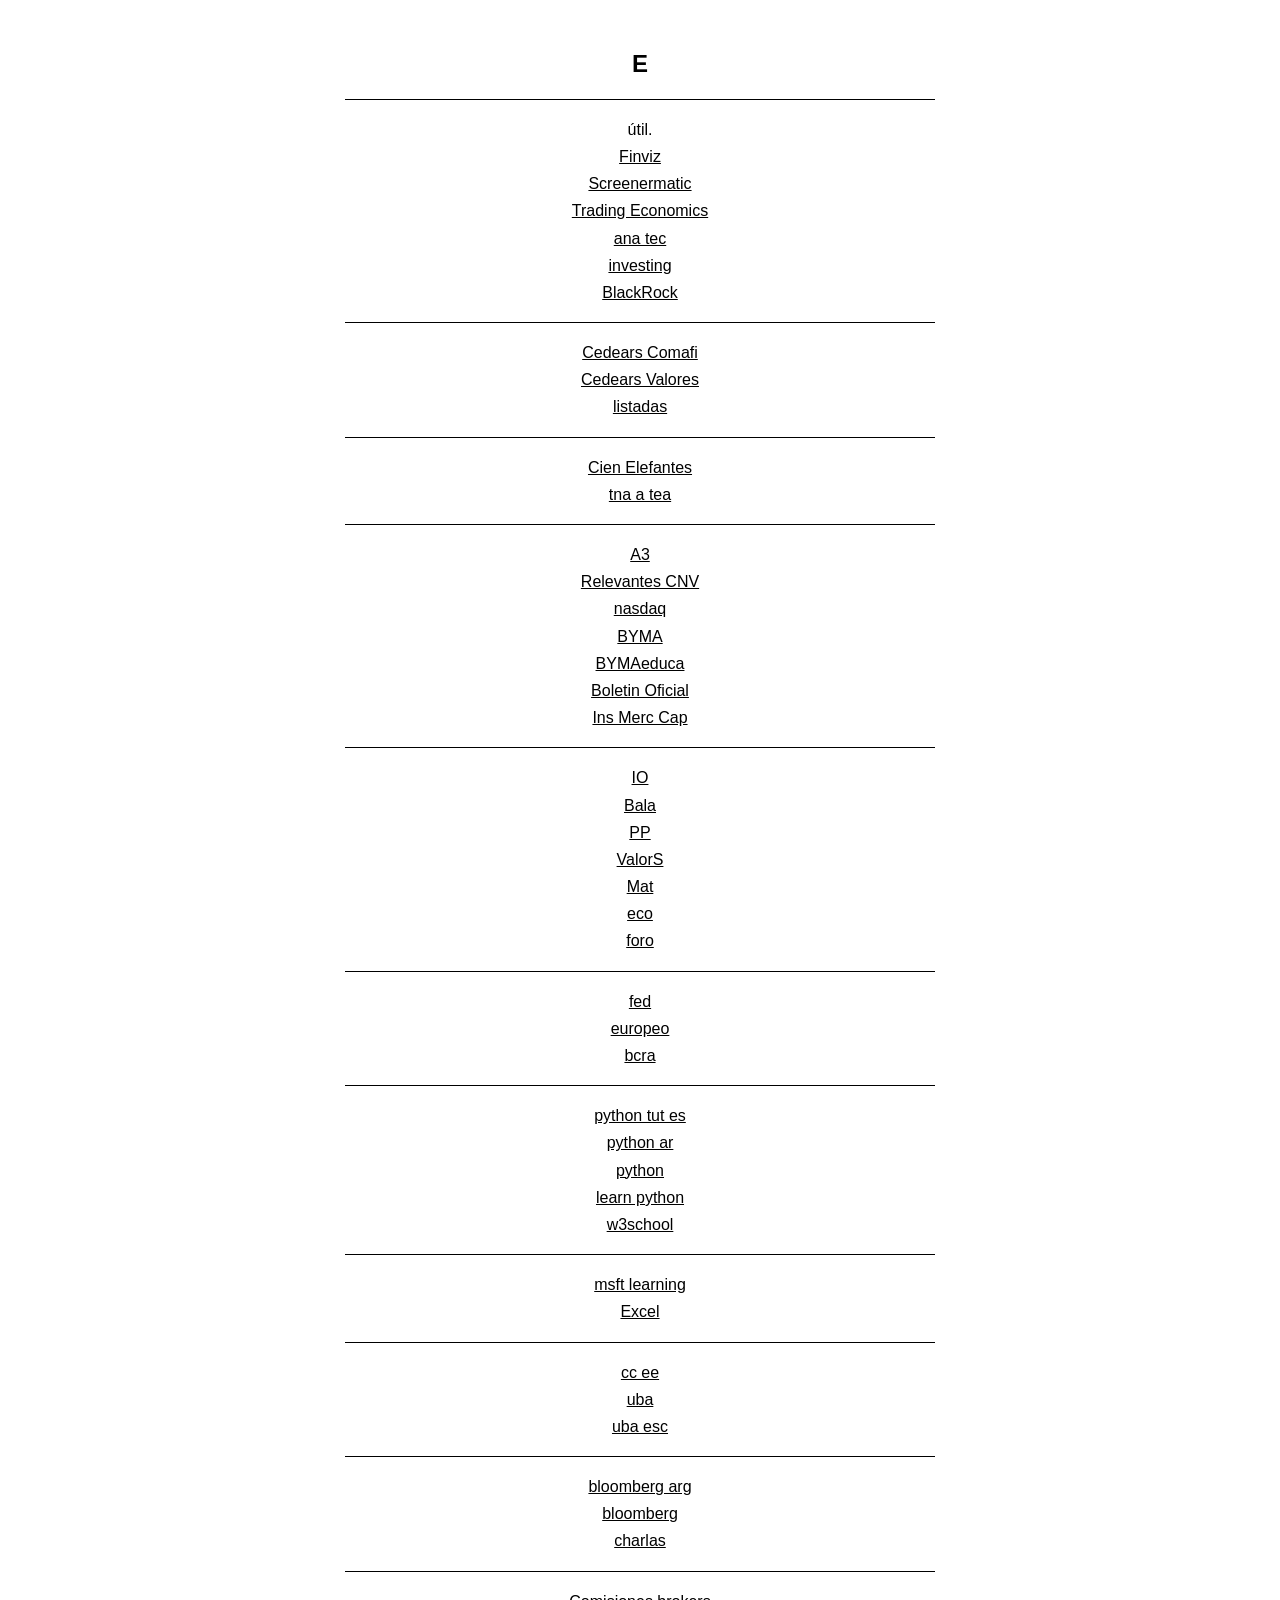
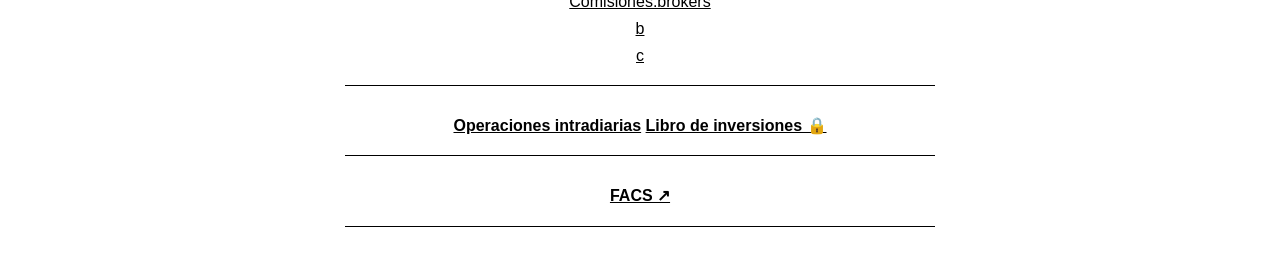
<file: index.html>
<!DOCTYPE html>
<html lang="es">

<head>
    <meta charset="UTF-8">
    <meta name="viewport" content="width=device-width, initial-scale=1.0">
    <title>E - Dashboard</title>
    <style>
        /* Estética minimalista: solo blanco y negro */
        body {
            font-family: Arial, sans-serif;
            background-color: #ffffff;
            color: #000000;
            text-align: center;
            margin: 50px;
            line-height: 1.2;
        }

        h1 {
            color: #000000;
            /* Eliminado el azul por negro puro */
            font-size: 1.5em;
        }

        hr {
            border: 0;
            border-top: 1px solid #000000;
            margin: 20px auto;
            width: 50%;
        }

        p {
            margin: 8px 0;
        }

        /* Enlaces discretos y seguros */
        a {
            color: #000000;
            text-decoration: underline;
        }

        /* Estilo para el botón final, manteniendo sobriedad */
        .boton {
            font-weight: bold;
            display: inline-block;
            margin-top: 10px;
        }
    </style>
</head>

<body>

    <h1>E</h1>
    <hr>
    <p>útil.</p>

    <p><a href="https://finviz.com/" target="_blank" rel="noopener noreferrer">Finviz</a></p>
    <p><a href="https://www.screenermatic.com" target="_blank" rel="noopener noreferrer">Screenermatic</a></p>
    <p><a href="https://es.tradingeconomics.com" target="_blank" rel="noopener noreferrer">Trading Economics</a></p>
    <p><a href="https://analisistecnico.com.ar/" target="_blank" rel="noopener noreferrer">ana tec</a></p>
    <p><a href="https://es.investing.com/?ref=www" target="_blank" rel="noopener noreferrer">investing</a></p>
    <p><a href="https://www.ishares.com/us" target="_blank" rel="noopener noreferrer">BlackRock</a></p>

    <hr>

    <p><a href="https://www.comafi.com.ar/custodiaglobal/Programas-CEDEARs-2483.note.aspx" target="_blank"
            rel="noopener noreferrer">Cedears Comafi</a></p>
    <p><a href="https://cajadevalores.com.ar/Servicios/Cedears" target="_blank" rel="noopener noreferrer">Cedears
            Valores</a></p>
    <p><a href="https://www.byma.com.ar/emisoras/empresas-listadas-2/" target="_blank"
            rel="noopener noreferrer">listadas</a></p>

    <hr>

<p><a href="https://www.sinelefantesblancos.com.ar/" target="_blank" rel="noopener noreferrer">Cien Elefantes</a>
</p>
<p><a href="https://ikiwi.net.ar/calculadoras/tna-a-tea/" target="_blank" rel="noopener noreferrer">tna a tea</a>
</p>

<hr>

<p><a href="https://a3mercados.com.ar/" target="_blank" rel="noopener noreferrer">A3</a></p>
<p><a href="https://www.cnv.gov.ar/SitioWeb/HechosRelevantes" target="_blank" rel="noopener noreferrer">Relevantes
        CNV</a></p>
<p><a href="https://www.nasdaq.com/" target="_blank" rel="noopener noreferrer">nasdaq</a></p>
<p><a href="https://www.byma.com.ar/" target="_blank" rel="noopener noreferrer">BYMA</a></p>
<p><a href="https://www.bymaeduca.com.ar/" target="_blank" rel="noopener noreferrer">BYMAeduca</a></p>
<p><a href="https://www.boletinoficial.gob.ar/" target="_blank" rel="noopener noreferrer">Boletin Oficial</a></p>
<p><a href="https://www.iamc.com.ar/iamc/" target="_blank" rel="noopener noreferrer">Ins Merc Cap</a></p>

<hr>

<p><a href="https://micuenta.invertironline.com/ingresar?url=https://iol.invertironline.com/MiCuenta/MiPortafolio"
        target="_blank" rel="noopener noreferrer">IO</a></p>
<p><a href="https://clientes.balanz.com/auth/login" target="_blank" rel="noopener noreferrer">Bala</a></p>
<p><a href="https://cuenta.portfoliopersonal.com/login" target="_blank" rel="noopener noreferrer">PP</a></p>
<p><a href="https://valores.santander.com.ar/" target="_blank" rel="noopener noreferrer">ValorS</a></p>
<p><a href="https://matriz.eco.xoms.com.ar/dashboards/gra" target="_blank" rel="noopener noreferrer">Mat</a></p>
<p><a href="https://www.ecovalores.com.ar/" target="_blank" rel="noopener noreferrer">eco</a></p>
<p><a href="https://foro.rava.com/foro3/viewforum.php?f=1&sid=" target="_blank" rel="noopener noreferrer">foro</a>
</p>

<hr>

<p><a href="https://www.federalreserve.gov/default.htm" target="_blank" rel="noopener noreferrer">fed</a></p>
<p><a href="https://www.ecb.europa.eu/home/html/index.es.html" target="_blank" rel="noopener noreferrer">europeo</a>
</p>
<p><a href="https://bcra.gob.ar/" target="_blank" rel="noopener noreferrer">bcra</a></p>

<hr>

<p><a href="https://docs.python.org/es/3/tutorial/index.html" target="_blank" rel="noopener noreferrer">python tut
        es</a></p>
<p><a href="https://www.python.org.ar//" target="_blank" rel="noopener noreferrer">python ar</a></p>
<p><a href="https://www.python.org/" target="_blank" rel="noopener noreferrer">python</a></p>
<p><a href="https://www.learnpython.org/es/" target="_blank" rel="noopener noreferrer">learn python</a></p>
<p><a href="https://www.w3schools.com/python/python_intro.asp" target="_blank" rel="noopener noreferrer">w3school</a>
</p>

<hr>

<p><a href="https://learn.microsoft.com/es-es/" target="_blank" rel="noopener noreferrer">msft learning</a></p>
<p><a href="https://support.microsoft.com/es-es/office/funciones-de-excel-por-orden-alfab%C3%A9tico-b3944572-255d-4efb-bb96-c6d90033e188"
        target="_blank" rel="noopener noreferrer">Excel</a></p>

<hr>

<p><a href="https://www.economicas.uba.ar/" target="_blank" rel="noopener noreferrer">cc ee</a></p>
<p><a href="https://www.uba.ar/" target="_blank" rel="noopener noreferrer">uba</a></p>
<p><a href="https://www.uba.ar/academicos/escuelas/escuela-de-negocios/" target="_blank" rel="noopener noreferrer">uba
        esc</a></p>

<hr>

<p><a href="https://www.bloomberglinea.com/latinoamerica/argentina/" target="_blank" rel="noopener noreferrer">bloomberg
        arg</a></p>
<p><a href="https://www.bloomberg.com/markets" target="_blank" rel="noopener noreferrer">bloomberg</a></p>
<p><a href="https://www.galicia.ar/personas/charlas-online" target="_blank" rel="noopener noreferrer">charlas</a>
</p>

<hr>

<p><a href="https://rfinanciera.github.io/Comisiones.brokers/" target="_blank"
        rel="noopener noreferrer">Comisiones.brokers</a></p>
<p><a href="" target="_blank" rel="noopener noreferrer">b</a></p>
<p><a href="h" target="_blank" rel="noopener noreferrer">c</a>
</p>



<hr>

<a href="intradiarias.html" class="boton">Operaciones intradiarias</a>

<a href="inversiones/" class="boton">Libro de inversiones 🔒</a>

<hr>

<a href="facs.html" class="boton" target="_blank" rel="noopener noreferrer">FACS ↗</a>

<hr>
</body>

</html>
</file>
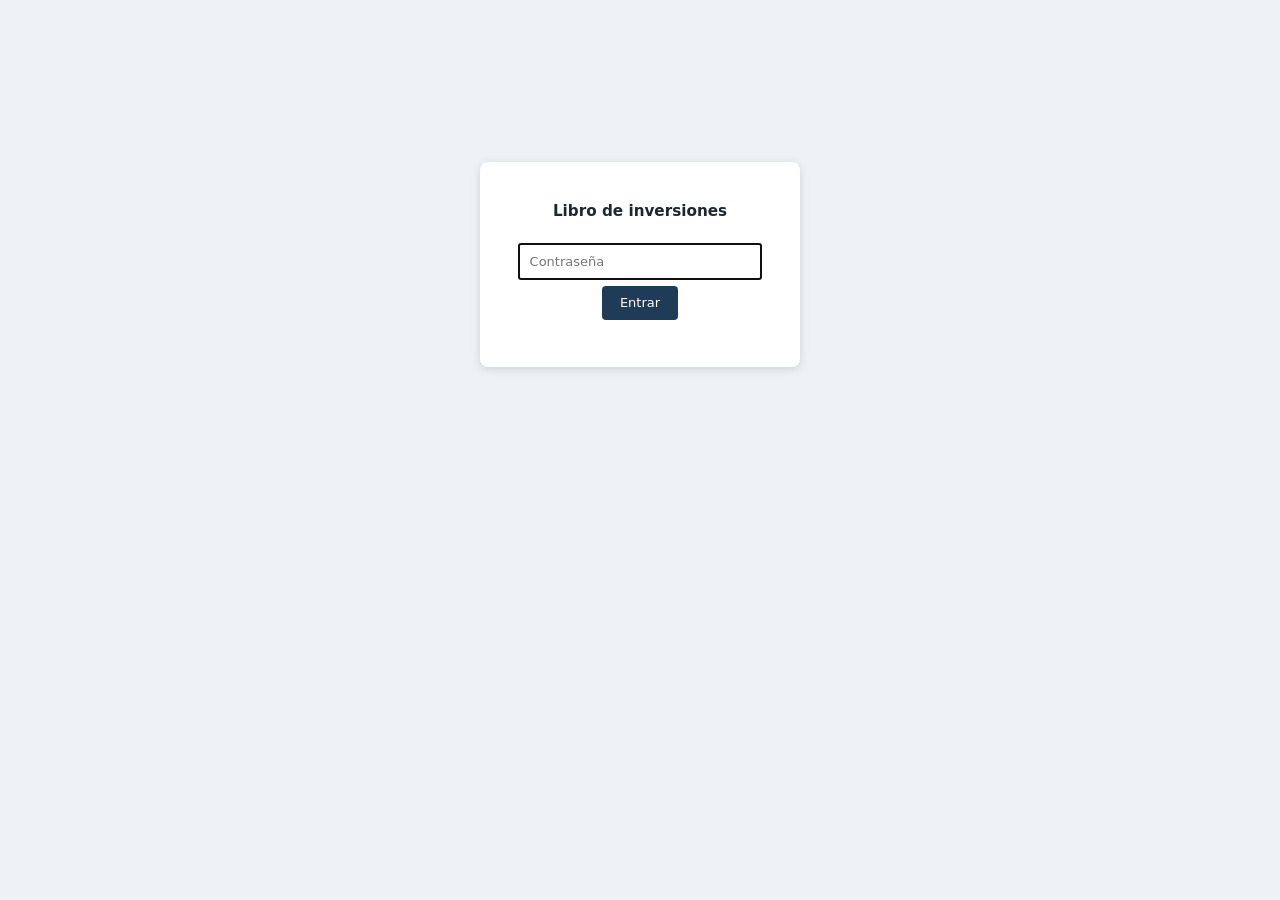
<file: inversiones/index.html>
<!DOCTYPE html><html lang="es"><head><meta charset="utf-8"><meta name="viewport" content="width=device-width,initial-scale=1"><meta name="robots" content="noindex,nofollow"><title>Libro de inversiones</title>
<style>
*{box-sizing:border-box}body{font:13px/1.35 "Segoe UI",system-ui,Arial,sans-serif;margin:0;background:#eef1f5;color:#1d2733}
#login{max-width:320px;margin:18vh auto;text-align:center;background:#fff;padding:24px;border-radius:8px;box-shadow:0 2px 10px #0002}
input,button{font:inherit}#login input{padding:8px 10px;width:90%;margin:6px 0}button{cursor:pointer}
#login button{padding:8px 18px;background:#1f3b57;color:#fff;border:0;border-radius:4px}#err{color:#b00020;min-height:1.3em;margin-top:6px}
header{display:flex;flex-wrap:wrap;align-items:center;gap:10px;background:#1f3b57;color:#fff;padding:10px 16px}
header h1{font-size:17px;margin:0;flex:1}header span{opacity:.8}header button{background:#ffffff22;color:#fff;border:1px solid #ffffff55;border-radius:4px;padding:4px 10px}
.tabs{display:flex;flex-wrap:wrap;gap:2px;padding:8px 12px 0;background:#dfe5ec}
.tabs button{border:0;background:#c9d2dd;padding:8px 14px;border-radius:6px 6px 0 0;color:#33414f}
.tabs button.on{background:#fff;color:#1f3b57;font-weight:600}
main{background:#fff;padding:12px 16px 24px;min-height:70vh}
h2{font-size:14px;margin:16px 0 6px;color:#1f3b57}
details{margin:6px 0;color:#4a5a6a}details summary{cursor:pointer;font-weight:600}details p{margin:6px 0;max-width:110ch}
.w{overflow:auto;max-height:68vh;border:1px solid #cfd6de;border-radius:4px;margin-bottom:6px}.w.s{max-height:none;display:inline-block;max-width:100%}
table{border-collapse:collapse;width:100%}th{position:sticky;top:0;background:#1f3b57;color:#fff;font-weight:600;padding:6px 8px;text-align:center;border-right:1px solid #ffffff33;white-space:normal;min-width:70px;max-width:190px;z-index:2}
td{padding:4px 8px;border-bottom:1px solid #e6eaef;white-space:nowrap}td.n{text-align:right;font-variant-numeric:tabular-nums}td.neg{color:#c0262d}
tbody tr:nth-child(even) td{background:#f5f8fb}tbody tr:hover td{background:#e8f0fa}tr.tot td{font-weight:700;background:#e3ebf4!important}
td.b-s{border-left:4px solid #c8102e}td.b-e{border-left:4px solid #2a7a4b}
td.in{background:#fff7cc!important;padding:2px 4px}td.in input{width:84px;text-align:right;border:1px solid #d9c35a;background:#fffdf0;padding:3px 5px;border-radius:3px}
td.calc{background:#eaf6ee!important;font-weight:600}
.hint{font-size:12px;color:#5c6b7a;margin:2px 0 8px}
</style></head><body>
<div id="login"><h3>Libro de inversiones</h3><input id="pw" type="password" placeholder="Contraseña" autofocus><br><button id="go">Entrar</button><div id="err"></div></div>
<div id="app" hidden></div>
<script>
var DATOS={"salt":"rHZr0SLqqJnWyLn5l91zZQ==","iter":200000,"iv":"Mvzlk/WGYGE=","ct":"afyW/PUBKrPtYYXpw+khyIDqiOgK3kleQ0PLKI0Sx8dxgWRG1cuv1gVX/OHukOehT80dgCIjVt4Yhbn5VXJcDEpdlPkGI4qIZdMadrJtMp7aBlQEZ8aL46guzLNPlrcNHAF4pZUTdKKzIp6HtPEZ7m2GKy3FWjvzNhYA+coDQVmMlDKFknOux+VZ+4QNMbcbvJFZBbqtykx3LbFU+ku0EFAi+ol9WlfzFmMgNWJWaYRE+neapugNHo6cvA1BOah/E2kKNXk1YmsbyCXx9mjivyc5168kDPh9KhKPhSWi1SYYB/JylyhSOtWS6b+qScZk60IDumj3Jzzca0cgVSTMHuo18Hk0lkv99uSy5sl7HwmAp51RJhhaSrOw9l83BDTV/mYfOZfCxFXMrqSF59NEuEtb7aO971uQLj/UilhofL6sC3bPs5vdP82JCNZe48iUl1bTu+sXGCs2Rsly9JVTwBYiJIx1qpMx6xwzzN8NBfPXDBpuuKTPN9t5bQe4ehpvJo53zaCepfAzDqrUhPeHO6x+y98/9m4GdfqrX6ZVJDUph+rCGic8Ur6zck78MQQoQOwaOLsgx9L1CVjtcyD/h1uw1OqCJRGES/8CdMALmrU0UU9d1L99/xmazFAI3FkjeBjbl/[base64]/kcRdwhuHsy7gVtJJdGiUFYiDTiUIAQ3IQ3boTppQ/qH64phY38RXxc8ZY8o7Guu0/sQ4BkBQfVMeWAkIhNh+vsmTkxtuUEfiWmHBEPg5ZpQ4lCmSox/piVsiIQrdVE4WeKBF4MOdZeP0RKerGVEc/tpnhahtTFPQTlmSUfy4qCACQQrrUtEsaFktfBmcv+tYn9EXzYVPQhgYXheEJmgtWkqJfHHUXXxkd0r8Q6I6wzkTYTGvrUAR9wNmKHHDMEXDh11vEP2UAAhHoZ5D0vqGxxMHiGbgVLIGbwUcqf5LgFVKxJQ+A61cbtUb1OtV3jAX7iWmJhHROHScOJmerbM/qaUGfGHAK+K7HzqraTw3bwdRpCiNdbqTTolqHkCWvU5LxgP99sGj67KpMCk3r9G9i8rhVHvK+ApEUTzI4wbgOJWN01dINFaZ2s8IsSsg055zwX/N6AftxwPcASWfL8y79vklFAQJ9tLj4YING+18cRuBLGOVP1FtvnprQFNoO1bgoKD0VPIu1yWVh2ey7XC1tg++/revjoOtuz6D8t+hwfrp/RtLzGiP4UPnp8RtGCcGQF1fS52TzfcwnuKTvR0+8Adek3gfAEwd43wrCAF7ghkUzcL8II3BokY5UVJ9nfnrtAxDPCXGh+JNUqgoXl87SAy+kUZ2kmVyCcohnsUFeXN4F14cK63aNjNibM01VgzbIUS+YRayyACcrnq4xJZuzBbVtUktOV1n2/gNgLvETL94ypPBvT23gJCMDjlUFt/[base64]/GSNms2TImj83CnYmJxccsKQOc06uQ8E8rUbF79zmn3mIZnY34rztzXrKn3KHf/yiJxGPmoRYj1//x2m4RcxkW5kn/CgxR18/+yYJ/X9MH6aPP+zk6+ipb0rJeY3jgYi54kzuy3AMAJSxHz7v0y/z5zDWDmm4YBzmoR759UojDn8OXmlVkHcaQttA/6i8zmmoFoIUiFvOO+lTKjyUHIVyqtPLPbggHD2brv3rIVrgT1P+b/vDw+2ri2zYAvV18LdXx2vyMzcEENR+ZEticJtbzrAzfBw+Ah+SDNuJDuS+AeT+Fjs/nJCavIDP7Lb9HR7t2rUilwDcw64JpOu9kmbszLuwQyosVXhkqTY7pJpgv7kNh2a9Dc41+6jad653taHCKZZCcpWkMMLX2TFc5/tlDmT9F2YZFbWF2X/nEqM8Mq4LXCVmInmtQXYfziUMD64NiGiwkU1whYrAx7Qt/fsittzW9Cm6OBF3FWyZDXe9WW1cw8efqPPzvOjEZNdpIC5iAQTc5p6iQmUu30jvGGV91Iq0lN+fOtERIc2U5l1kjoi1RklID2F3HEp8jxiyb/5p/[base64]/wTeK754JLROQW4t1cq2N1TgwCzK0NeWxKfW7s41h84S4FGPRmG2Jbgnc0GMJ9jkaaaUoJqfzBCdLhuLFhtticz5BgXfQgcpxjWE31kdop6pqkDi/1Bx2iJhvcW7olkxf7+0ege0bSGAsoik6AMr9sfeedVyPvHL/f22CUwBRiIVvMYC5plWWekSz4KtyUXyv9gLWIFtrkyX9qoZwOG1rpN3w+AWePYV/sR+J7M80YqKmCEBGo2x6+0ItV1CSv6YVwsYhYUZlfzOZ3DWlyld0docI91ZjFP05JQbA9KeKxZKu1iuxwbF6kW9tb0Z2qckACkJZvEfSYJhdjekRunvbTRtZowe/cYsXcK9av2A/matklZNrmbxs7dvEY1+q4oUyKqIJB0RijU9VBcg92yfGEdT20burwl81m3L0suJrbXHOtMgByv0WJCYdT+xGpJJk9NmuW1vXIp5woZro5kCZdrrYGY9xo0Seql3uvXEn1xeJFzr0oIvZdUCNtz8hKi/tK63IkrNufIR7Sw7tKRlsTjEimEJGwOMB97tgb61iehvO0JUSxXQfJsGRm2f1lzPaDiOATHcNRKraj4sWZq6TlT9h2EDhdQOdOS6mz3q3o6kUT0Bn3xJTTCXPA2glMGfQ/n65DijbEYLgpfFt2QM6kXjPp4KOgp+dJe+QkVd7KZZibeqjl9dQTzA94ty+Ra8Gd2k6WPwTJkIKfMYcuywigok/O3BEQ1tnfkkwEmiO+LeQlFG7a8vGctWahrigZcAxg2eG5y/7VtU+5rYKp2BZScHJiBeTy6adtUflADOU0RWA0InMdfzFfV0irLIo6gNZEszJQoHTaWefrQyFNAceOCB/cZvH0ZrZ84A1nYIoAKI7U/bcxyoES6ejkJgB2YrM0sqyJK65Nzxvg2eQkHhI+KrNhxkp7rr/J8RztvIpWRkoFfTmhNYZSupkEzoxYe8wEr1cgfM/nj8pWTkavT0M6irSiVsmzLrbAhJMevYoi2yvgPUF0wa5NmbJWe9BZnNXENmfcInlRPuM5007PE6WjfuoviEglsK7SF1gxE0LDTGAjDO6/dOPjHi6yfIPFf05K/7iesH/mzhND3OLVBn3gABkt0Dlw1CYy+LPpArmNTocGLZR/UURYUbSGUBXjSYj287IqXxQNLWWhxyRzWX0qM76XMqiNUfVpz9FK/iqZyAzU/Ivwxd6X4a4XhKGSMYykylJ8sHtjPrnMfkfMdKtM/adV2LoY1g3s6ThD+ezqUHSOMiQlfigNp17Q2rKR9Btnd9a4ytmyvHy5jJt9YD4r79JBGldh3G1n9zGSEXY5P5MjRkJ7rc79iqup6xa/Yyihj8Ofg9JUTOMg8YTrixsvxytV2zJgE0h74BiS70YiqUpPS5RulX1XOPSS7m4vbF2zToAu07Ff+CkL9mG+55RaiNuVt6dBB1YGSvldKUbxYVGzWP1EA5SaHtJBLyIfJ8rZrqyT3l9+xh1Pr+zrRLgEuAeJh6+vuG9QvA02qKXEJDeaYvDaKIvxs4GGSqvRlmM/rCrmErCTDcFBAo5rws0Ne7GA/a8BexYqi/lZle8cq4oaOc58d00SmPnancn9xyt2RlSMgVnFwjNad6ec5AJEVyjiCjdJ7xsTYwpwuZhGrtkYVLK87gHwd6BEcSAgedbPeL3RI1kbOvk365ysr+kisbZ0v1gSuT/wFSfP9oLArk2A+pIvf+jpM9E04UsH04cnZfQrjUGrPEkW1ihbnwUN8bcz0zZdedtb6C8atLIgGB+I7d2R/fXwt+62lt0curU1Cwodz3zmkaWTekfeQM1PRibEFfYhIUbuTu9SyMu+4McDlfG+qP08SEXzDDooRW2GMIOmaYyAtEPHrrYu7cCHSfGVXkgTberfS8huyNx15y5puXxb+NdyZaVaQ69JwY+/8IFIhvPEND2nQ0pDWJaQVprpM1tp+FQha+lBAuZ5/y0j4tXZTp6wfpcJ8VpEikCSfIGIyxMLUCq8p41tfZeM5fINwSFMp7iG9aTta0GyjK4hLB7Wbkrybqn5FJv3lF7rc/tI/Y/w53D2dSmzFS3GmbF5jOjLPRuNaZezkuwioT0hDGvodZfluKWH0TpZ/Ro3ZI6WZESdFK5fz39jOs36OgJ/M3egw4KcGcxZ/7FY0xGHoasSwh8M31YLSQfnGvXIqhv5ooBh4Y10Jt07qy0QJ8wwTB490a9LI/PAFvWuSZnK7IMiPxMsg4M4lXcMYLQBfYQOhVZBgGfeKU987r1cbfDslS3VZk4FvtU16u8OieetU8s56JAw/GxnTR2tr9P+uVLtGGGcigXXe/7pTgYTal/[base64]/[base64]/sFoPzY9W6MK9WKLMYpWJvQ2EwZAg9wchMPiwvI0Rtn/A5eRI280+tOHLyJipWgDtK3OmgZUAE/akO5TcFszukvROm9yVziPCjNFsV6SFpVBvAF8vb/CkavETNKUQfvOcEsZWfN3N4EOJ/sL78ya/RMlSLEBCctORfqR0vYAkgWNwkCZcVZM2EIgw71HcyUkrEPhgflG5UePGgfMZpZM0g/5zTawaLMvDQgpBbZAjYdS31SKZNCbGF/[base64]/t/x0gJpGx3DTfrJafe7LzDy4a0tnl+DJOgKyJ4Aa4tVboJTNF41HjKeI65JDvEt8wwpcdXPv4XgU8X9Uv4IgWHM5rp3R5iA4MxGnzXwaw+tv8wMsRLEsEcvNvVuiJvF0FV1L5U0hXOWgVX/fp+SiDMKJfx07d2D49zROCeEbWXDEl+A40W5Xo0tjTe1Ks5E9dukFvfgSkko432a4gEp6yJBQYnFbT5qQDqRsDUEsyXe9kOAroCGe3ioyEwTGdV3MBLGRG9GILzXdegVPfvCJCsA1o5PAzNTnljY8g+IK5Vh/PIlGp4P2ZnQZA114mU73nC7+fwSp9QFPyFrqOOhQ0rdQzMExaLw347Tqbg1KZ9/tcpsuhjU7Eq5XRYrpejkoHPV3H1wGoai6U2SorEsueIQMzh/wdrE/AiKw+jWfcESBFYjHAxTGRoTVl8oLI98sj9QM9aw3csR0pIMjWhnXBxLB1SPhvEgKUSC8pe1Q1+QHYOkF5qSo2TbMji4XJ4l0JO6xbJAvt6prcr4a/pOKm+vLL8a4bdNOMo5TPYRJU+DZi0J3TlyHzfGDapPCxEBJN6cqqLxdI7yoBccTQa2IjO8IYduEAgZ8mYfntDY/kcSz5bttPIiBfWltmC1Kcz2ixeh1wymltnMyw7pTbE7HqUu4XAo8mAyKHi+RF9PUKXhRXAbeD6WGeO9RTfVTBVFAV3iPty4we/QjsAOnZHYHFYIsj6dwNRmIDF+3FNIFRcU8+Fqrc4M754e/4fCvRM2WN7Ojlj+RNGJrF5xTmozNr4ry5CuUCFI2giHqF1BoZ/5bDe5YW9uX5gbht2k5gw+szNCenb2370nI5vgfr0nCpyLDfYZp+79INuK1TxPOUbtSxGDfknyf3TUtISVmZbub0NqcDdsSMQWLqkFf5GYMFdYJ/xY74yoGh3rSovSYIqWAJgi1VFWGuwVUxsW5jdImVskXytTw5DQgq+/2QFagjCwURcVDxT7DUjxKA9I2GXCzWtMgYOdC2r7CAeaAKoF5JAh722Y9WvaBQauj/3TXpVlmZMxWQ20wu1XePw1Fn+jkT6OSzIRLnjCi+a4lUWNqv75LnHnC+SRswy4FCwxEUlh7ByrSveIkJQmGymR3vJlp1kpW8k2TibmuzLZjTXLjwZV3w5/WX6TxCL+/cdjbLVXNJcm09A47qg3QvKOzmPct/G1J/FT/G6Ur6Yo3lU93uWVxyUkUOeOwyB+AyQaYclySSZzZtTsIF5l1VVNBVfHpkhjMeEv0g42pCoWvcWSH2Tfq1+aDMaKFpHRhaU1mCfECrjstbkdLhgtKB1fLO5Hc1OqSY5Rf469AZP35SDAPwVl4/YnW909omgTDshTdDF1sDJs19KnRlu5U7HxOHq6uXmvscFQeTRmfx9r4T/cClRHCPAcax6XMdz2opJv7nYPgJ7/Fh2wfhq9RVj1raAQ/dAVb8Rs9A/tEb52za3H2pgHVFohSAHMywI3aL2o7Ru3QBn8PEPT/iZVBrE+kkoGVPWFLsKr6W7kZn45Zqs5orpPDJDBHhWmj2wc9NdjXDBUkFb7cys+CEBW1MxUCv2P1pyb1UmElOMfJGkyYjKPRr6dhWNd2FQfK2Rh5bjGYPa2EQYO9EmQKzza8Z4RtMgyNyIiRpPTjVyi55SJn124AleBxwHdEl4dHz4IVs1J41/GkTC23hWvFZ34P/SWiQ/lqz0+6+qBvGm6WtiULDm2K0TxIyZ4AWE9IBxc91vtjuaJu75za6NFeedqCg85Nc4yIKNqe9FwcEwp3t8RoJsadrVOh58OJ+RNz8h+elOE8IcHoH9Bz67YFue7VMmhp7pGe42wJvDMOVTuOsREKyQkuJQzGouQ/[base64]/RrNjncOntexsvIZ+q1e8qrWWn5JTqhZ1FMdV2nfJdINMYJwvAsWoAZwl5ADqu6lhFNbrCMqXPubF/Og7SDbYNCVXg3AUYBBu+Mqa0NAq7RxO9mZ8lNxXFbQq8s2OGnVrjB2x7i19D4oggrlFXlf1Ww5+mvnbFWS69DVnJN1zorQYRlfdB28UtU9YmyKesNbXilyvW+7vzXFpQX1Gnt6EjBYq07s9Da+oSApM1Fn6BQ1ILtdqqnE1CZgP4G9dePy11UkLP6rAmxnnHaly/o0JF0oDiIhjarQdX0PkypJXFVxe12+F9c6DL89b3ZRCIIYiR1Tkqt53SoJX7GTRFLjaENfFOUKNCAE2OkCi8ARZQE6FCdaRO+IWxF6r9MsqYysLIoyOAl67zkUQiEUCaH7lKeC+IS5l5BXl4+OdZsC5xRxl9Kwhd5e8s8R+usTWCQKnaLe/PRAUZ7f7lg6RYvFoZJ4ILh/Zqmyfx0dAllHbxA+8VI5sHl88q6Ibb3wi7pqqP9AEa2DGjCtYPr+qjDT+bM1bxyka2rk/XDyXnLmRdq7riq6GkY7WvUcDkC+CYLB0dU2sTq9HQ67LVdKmnnNPelGEI1ar1G+fzKYTkliNt7tFNCd3q0fa4r4kQRBUyDo6XhW2XrJ643dD7Vym/pqHY0Bi9FxOsSuP/sDFzgGrLAAiz2joaazrY5oxOG4eYzXmBzCIQgDbi25EKYJda6a7/[base64]/[base64]/U2qhU5WRj3cdHIpJi2STjOHBy2lmof55c/OWfZTDrb0XpzAxm3DJ9PXFTWCx/xtk2QW/MvP05/KB6Zeb/F7/FPs1Or4aMCJi3AA3CtBLab089bBHQzo0bQzAXQaXyCJyW2NgJUO1dhz7G2932rmCwoRfg56w9aXtGZsgjNG+qymVv3gvG11J8unQz3NVmfcU9DhPIu3XjDqY8CevNAgcrnZVxFvCGF/UppWcvkSShcmqyoZuWRWvLHcV6l3RQrY1WxZ9WQHdgvCkm+Iy/hSyuh8FOfKTJalsqdxSinRhYmyZqIerFP3SvuDmXFbiH9PqQVWxNOSNg+i7c6DQ4t7JkdWsl3xn4bray3FMUyM4vqlRWOFSaLW0qhhOT7nJVLxLfN817/yzByUbnAW/WUv7GESbDUAh2zT8w/sMBrAYpRnhaLEI3ND7Cqi3dewD778IjoKrprRchDVQollASwi3LaI1FCZCies6cGhNdtr/7I6q6HxfpblnYnW5d3yw6xXUvI6kTbdijzZqUzniGLWICtcol04w9PXKg+kNLGfFOWkuLZZXIInJehf50UQQ0CfC6Ch9fGVILjq18PXYFUYy3SRhy9CgNiVYlT/fKQOa9RRDzbI4G+6UAJyD0rHeSm/0f3PIKGLYXafYpaO679A3qAiluPkE8fsYT4UfoUheX/VXdT+sKZ8lHNkIgmWL2n3EMA3UNVC5g6+VNE19aNi/X0+/gg3+RUy/Sp3/gXbvMJ11cLCibQkXmsmBjwwnhqBnAEGxFSOBg9Jpb1MZI+YOEhxDeX5bJj1sgra6e3WyYT2DThoKR+0TGvf4sFuKABxigEs1V+ecCU74YZrvHfvSxqJh0zp9aHbTn4WXFlF7DDxCJ+bzZBCiKLgPo2s4OO1O08kcbqS/mHcMxdNQZKsm+klWC2MJiAfagK63lqzPn17ByKWnXfdFtz9vDhyUN93osRpDrKOOm4wIwnBZNIIRkPF0rbV+Um2yPDAQgsa7ZR8UqZ6kDwgg4Ib0wQm0kaAegd5D/ZcLfp4iJIcrG1GgkBN0hivVvcTZqWVzDdeaiaYyeg8n/YcvdGEBiOxHzjzZT0uok4Y0JPu32yj1VIBh7qAg4Prq3jSOz7hzt9FzehbqIol80+p/UQBOl2xts32zDLgVYBkNOeYSL9nadgfHpuZ/02V/PjPmGjZ5cV+idXi4DzZ5vNWvOfHx/pK5NwkK8GLsZKW1cc0C+gif5NUJibRJSzZjKOTgIARKCJLof1ft1xTPMNtDOhVz7rwSAHFkJkQoBlaml14TKXmnpMYxNdxsIaNft/FeYuqGv08FDyEIFs/RFyT46VIxEZNI/LgMAsNkhPDGEP1M3Dug0snqhU0Jx4/r9T8TdTmPo42NZ+boLqDOn/wDP5eJXyczUeVb1CaeCEcxVSGubTYtrqFN83V0CNMPgXlClxt5cyMeqJZWkzZb9YL5nNj1ceUapiOIG3qMFA6mpMCKFaqNJKk+AIjzbocHXEYJOJit7XFeuvSVJo9y+xnrE01Rq+w/q/UE65Z+OQYs13oRis6C70CLHxy8Yr2p6o6EqzejjWIhreixZHhYn8bUiyyGPqxLQnFMLLMkF8JBr1lS/0iPC+9WA6RILqG1sMPzigEWFCFHfb91I9Nf1lAwJHivJvArzQ6aw42vX1rI6Vhap93Y9Gv1VhraMe5CeY5Xo8uWnt8MhZ/wG9ZGz5+7GBCXhA8GrM0R0j69+YorSbhgZj6gLpzkW0HJ+n6Ko+5EgC7gETBrIoqoWRftd69B3U7NFcskeX2vsZUmwsQbBU/LcYXv3gkpbX/G8Ws2ZWtKYFeqKhhgYxOAv0BNnoEyhPcDC1Vui1ZVFxP6UamjRT69ycaVHQ+BzQ2Sq1zf/ih8Sh+mR9JdjaSxAvTSktZt/26ohzX1uc1bt+wKWkrhgFaaxrv1hgwUX3pwB2t0WPvoMqL2Ac3F+KlR3vPcD4haXouDGuBPGT/udffidPS9jSCzxBL0mLvlbfYXtTLxfkC0AUK2mCfyQDTEbw31XlQ0fXVBZnpRxh2uqz24l0kQavIZq9c0+d1UriyBixx/tnYg7AXUfXLvYrraRV+pi4ZY8fChkIJaVe4THVsgxZYWTr8NJc8KeW/jZ+xyoJqr/GzJLQu/N5ZUY7NvXXRQimyib2UPsaI0gYba39k767nriFZF6L0/dB0TeXAkOLseXIZsWpz5rXFqzsrm9DSPXespbKW81jiVr2AgCfqyDt2skakwRolxxnRNdPgqmbQKtaZpb1A785z8uHlwJFwWkEgth6Wpbbf/21Im1F7IJmzdl0ofPuhzDEpCKNER99bY23X5ieXvN44O2VbG0ua1yBm1yHZt0OWRf7o4jq87vSo6at1XrN6Cpxfwjq/lExbDCTYPIwdIZT53cnj/XbULfNWhGDJGDdwwlZNGrppsd5bNRr7MQZGrxlwYwsK2gfahxKqIQa3QHhCOW6c/MUYCnGSD0H3yCxjifebuGplgU7DCXpsnAeqm3xinkySBcIHh5LajxkWRible7ZMWPk9AZpg0bUOzoSjg06dOiTMrIVjEO+gOD9VyblaRJ3d5+dODC/4m/mznGry2vZHVJCy/Oi+FnrWP5gmX+1ivCD8cyNmHOSPWa5oafN0BMKyrNZ3iSEjHQegPFjk34EHzUPulIsAiYJix/udiDvss1atvh9o1o7K5Jk24vCqbmQFCdLYm//U5RPV4IQxXkPs7F/zg73arO4bkleBJNlWZFFpR19Its6mMSmx6Qo0u9PNnxP21ETZ4ElNaeG1KUQf/Pzbjr2g1EUh4NHwUfFxbEaQEdtnbzdAbqjkYXpKzRne0KstGJbgo10Cj5zW6EPESylsgkArxeeU4Vj8QJxWDLby204Kzm5OObkQcnhv0Oc3Fuyh7djNT1US63SjWKCEPLMPtkxqNP8ZusB4rEFIGyKPKSJ85I1c9S4nXZ10ed2uF06t3/YSlaUXnyInVaSPwSdRAB4ZiFPyzyml7P1dPdPAAleaYFivFVfPKkNxjvqdCEhfBlHUEKe5Jy09YC1gGJj7r8K1XOpYLNNjzLdT0ijutz158aoo1S+zBnrkPbe2eCgorWoUYeOso7RLij5nUDTq1qQPTpivb5wIDKVgSLn5ohzeO81geZS434A/R4IK/6MCXxYKQelVC19pBm3BijrOUy10YG5SAOft+COurj4XsrwoWdGWNO/aGR4+urIlKZf55WeNCLZCvOA0hay8d+fCQsqxgn7BpmJ7tKEgHkRgB16JgFfZlZwOma1tWPm3XUzCMNr0+ieoieRnBAXsXTlCzeohJWODDr/o2aCVxao0IZdgnYisOxK7sQX4/HwYr0Mm10iBKH2On8Hn9p83IJLdwMR3eHHfJUGovbtCGjZDlZat5G0+k+s83AoT4Wv9gBCidkIqolJiOgnv1xeppan8HJ06D6a1rpBwkVpyU20VSvX2g3HAJn94+HMT+rlAbHcKXF6b94urqzz3LrTpV41a/lNu7nm/qDw3IukUCzlQw5qlJUtjkFhidIlvN6YyWE0Bn9vlPnG/Sm/2mNPEAgLx1SaLXK95a5mGcFiMnUyDQLp+TdJ2ow7W+dB+LYq4X2Bg2BVHhd1hd7vgxHZhQ/KvKvdvG+bXc8cDt1XjmvfV6MOjKXpu5ZGbD8jk3OrFAY7jiO86SK0Xf9V3bxgI3ROOqXetISa+dNn0L9Y0JPN56cQ3t72qZvVKmTJgxXv2orVpayez6hrPsDXQuqqyzZTLnLODDMMDUNwAAgzuT8idn+jGx8LiM4CjtmsOvn+U2z/3XEL+N8BPb4W5RuU8v/6vR1j5ad2K5WZKEolm9FNrxY36kFFnZLS22y/3nC9wEem99tpseD2RbwshZ4UbDC2wh9nYyRUFOfH6Wi+kZMiwFC1dbxZKX43ZXqoTuMpbYh9jTsUFjn78trjidS7oDYFsB1jUhvF275KYn5DlTEsWeeO/TFu1V0jIXoq4ACmJEVNwwUoiRScveCJS7U2iLvKpyLDw09BKoQd7v2um7Af26t1Qz2MSF2JO9AqfPc+L0Eb9Pu8v5YMIo+++25bOE3JQ58vZlxo0xiszrFekDiSNgnxJqj5qVljwbTL1e3eMD0e6aWqxVTeZSEWl2pzHzftK+GScWC4LPonBmKcBGA/ELTuZxkjZxks6F5fqt+G8VPhQAmZzkCO7gSARj1X9zdaulYKnxb/9YNasJLBk6hPpn4KiG4ybwyRmZwY3TEeMxIMXwSLAaXNmYXTR21fy+MNzm3IF2ZI7YOPc2GUB1lpieHcx8hwgI9Aqna8FrlE/cnV6+g1s/FbnvbdDBMQmJiiOUGSXrOw1eLw9DUn56/odOZgIY5ns9vYXOaZFSXn/gw3UDpy6pAs/NcGRHrqGr+YZGCj4aHp06QaHRiiPyiCsnYzgXts994bujbYIjCFaQG/mlm7tG3Qgt8vOhm4vY6n6sD1QAaXVUZw8jMzhOZM77YmEiRYmiNwwoklFOHdrHvdYtz1+WQ0aHljtq/IofuEVnVaOuyrpEa1a+FbPtA26geO25XcuLm+3ubNgHSM3sl4Zocu+gT/MOx8rXXug2VMKvBVqiosuDbqD69NleSVRcqP7AdHhwBb1g47DdN7GqRVdHz0LXlQYWTgMZtk3gZ6FOE9mYQ+KAbmY+JRROkUjoqGNYZeoR+zTiMapktrblAllhqhpH6+yLABeWADAf7gFOkdoLWKnCRjspTVDYbxMmOksWpfNgUr8/Xok31EDqAjy+8T/pp+H35X7Jf1IheK3GTwyw+rCL4TRNdnuhWJoxa9yNegLXXoqfWeldDlNhSYv2gAL4CaCrGuDhYXqUmLQ1UC3UMbETEQcXXbdCxXp5/AnNSSXr5htg30Pn5pm9tBNp+Wkq0cwl1HtzxGlRcKgcC0z2CoEwHELJHCtQQFtV4nN2p0tG7yS4InOYtCzAOirvJaBOMp2Vyv2RVZDunNv8YVkQFnbU+vC8l32W/keCmb156JrCrezpZC1LZRgMkzju8knZZLw2JfAvOwg/L8mvCQ32SWYGPk+4AKRDgVzJ3CFsdBpMk2ibXjGPFIHKUgilviQfUzhG678BJF2QnED57U9JYEKW/fmr4Xq04KrZQtK4RQz5aVlk/[base64]/rygvxCya2dP0TPfgaD5BJ2TuO5lRu/anKOTMVgx34Y/3omeC0f099oKt1B1RMIuUGOVriL9QnLAkeaGKovyovnsX/PFxqCfb7FjhAIIvAIdU5TZ29RQmfb+MNomFXWmpw2Wyy20GUgnlPZn2JihF13XORiWpaHwliyuuUKGdsDkOpMER/TAhukr7eTTU3YEBHL0c3GdEWFxPP7tetfwVwrOXIMllMrugegOL84mvoTPv5F5yWQY4FmqrrRkT0OfMVWax1UTOjb6UsyDa1Oe+IAobccnqvCFdV9Hl/NsugLY/gWfxUBhZOjG7lmEoL5qtLDRep/UNQxUbZ1mt+QfWBsq1gaKKdIkv2kzFzyg2//2aGbIMueoWpMUWSQp49j37M9rDOlTIYotiFZCfagHuAnaa+xwtQsEiBdt7IdHVVr0QV+kENrpg+C1tTtXKpYC3ozxP0Aw2KfNQPE5K+hZKhwTiEDABrLnonkcjeAmRpiPtqBDpQ7plqnvStJLFCKN5/wUjVpwt7jxGbKU8ejvmlBxyGSMxzF8df4d2BXt28+o1vIEgfEU+ADw9Y1YOzU1/OCeq7ZsSJ15wkmHgL8a+KLgxLsvEyCW8cFd/toe3eSW7DfGGRjwbBQVO5HzSL4vZUBeeyPsAuHLskMdm5jmmn4ZCZA4d1PhMYV/h+vDEkbxetnQTNCiF66MvT/afolKUmRGyGefWQEUPTw+0HsrzwtqqCqFdFrsilmD6S3sbZhK8+AhnTo5Y8uP36EoTpyf86ggFye6vBxL/5r3bwpmen3GM/XagMmcmYiqDbBN4DroZlqMea9s0JTj03u9tgbLI6FNQ6LMbyVSqKVPGXvCxCGtznYYmeA5EDKS34AetFvmZ3Ic3Lsx1pSXh05g6yRFF1tQADAmVkIJot+VQ26q02nyp7c9cgp7SbP/eshNGfF03fbaRQ6r4+DyhlSbTUGnuCcIFHyHDtcCcMlZxUjjvjqrX6XdhVsjp+/[base64]/At6uUqd7oom+9V+kJqQrOjYef0rn/bjCFP36hvl2wy0jyENbSTnnwqEPhd+mz/DOcs80rmrbZbB0gET4nqUbo9nCRllaHbnM9+vx7YTG87Odxm4IGKwDwWc1IQBsuV69RMnrCRISxMZkvfft+ac5s7VCHg3rDWi7Yxg/v00I9GdGjNMfTnB8nw6zEYbPvJ1Ew+5vE8xHLqWEiHQDf4QyNZ+dmkI7A1txFba0celUN5OuoE4Aei02aPrNCvE/eoHtAafOzlhsIAMOoB5EWSZrc1I+DR1Ymxvm+JzBptQInofCf6utflixp/v0Y6jLJnNj2SviSLycpI4SdFReCl72TqqWgftfp4wtVglziR0Wviacao62p5kuFUN3wQrlzuXnHXFkGENTUPHJw+whuhCTWVrYCtbyD4UVjpCV/[base64]/i/IDNjeUaMhYyfrUjOu/QLQTSgecVn8NGcCHb3tO6jOXLQPyFimxSXoDlRLT6LhMsE08hSVIYGR4uR5Av1/Dbug6yWlTRMbiTD4YcJ371y15ADh4hwgWNnb7JruEg1Lowma1Fo307CrdCwZ0j3IYs5awFF4d6wjzLtrvakwF8w948OARLKn2n2old6vu/V/3s4gpK/[base64]/IiPmU4FRpv31DerkN8uCWfnnHrBdpC/pW5/HVkXUMSKBWiQNIvAWPhQFaCITrENlDe3g60iTeKNrGmL72yw6CFuKJD8V9ZxJWQMrICTOoysAN++g99/opLOMPSo47V7/3xxXZD5PIV/8mAsI67Wzlf7OJL9hbCIq3rv2kaLHqEj+KeZy6EXOsHE3+wZvECTD+ZuH2FOPWgCWlvjHZ/4lMh0bm3o9OGX6BXWl3TiQBSICghcJNj3gxWEbug5QRpMbX0e1JPgGvlJeKtuuuNAzPXb93cIbYAa/NAgotY3EE18L3s002NIRDMqCmvv9sClnUnfBzkGqJqgHEIyzQMwvhh+gku0LbxlkNFECOcEm2x5X1Lf/UDiGdw+R/6O8D0UBjKRAorGCF4gVv4WCO4YC1Y5pRYpDMR3cRsREmfrpi6tLp8F8roLNr9EHmLOsiR83tr1yfNt4kcgsCCMfy8nVzc4n5pp5DzfZBEtY7w9kLMzqGQfxP6MujJaDhHFMX0TZB1hffH2GN/eCde646cnplkRnJxG4txo37L+EPPRQSJ7Hl0oa36mGQNoSA4f7eR21LgXyieTaLTQSDqV9UaGrZIWJy2dQci8IdxhFBdYKSF0kiiov5kGGcnPaK3x8QD2s1lJI/TpEfWG93wNS78zCJWpQFHRBlNdsfjKka/6d1hG3dIa0PJGCE76gecqvOyo+N5XMT/DMYKZrNeTtdi1sUdbZuFXuXH9gatAK6fbvMq7+Rt+rDeUWZXhU7TQypAWZKgjP6HoJvj40/MQgiaywlQ5Gf/[base64]/IUX5NoS6p/+XAkaYdb3SwOimWDpxA6pj6sBkXm8pgIlp8+9tSWArfeb7ynp2FuAbAXPsHdZXfQmO5b+iAfWkmEeUeb0KJZzrfH4j298SKeSlonqGDCjqAmExJ9Q8SkTyYpuOOwsx9W9LS93GmfM5e8yHD//opwxarMfcYAepsqx1se1THOPe7zOKNMHBdFEyTU7g+sCxXZO3B/yD3fpIbinCxbR7WyaQDtl9BQ18L8YqHh42/uxiieWHgCxkVsc/urGBUrVs0hH7E1VRmouObB9Q04LWNsU5o/BKN6UU9WkgHDkY4IsfNLVIeGpqsT6urYlpL4jTjCbCis5cijFVxTfyIKuFFpt5uS49tJxGOzZHRnABu0wasuZCJLwnQxCqNlQW/yn7XGBFpwB7ZjqMDMDQ6MJWEApNItMBkiFv7gm8VSIsv6O2NeuBmi3S2xQsKf6FL9gMbyfOgHTpVYTgY0unYSizFkUl2o/JNlGjCKoA3lm2MwemijJD29D3cKuRqBw9TohkkQqEp8izloUEO6DFvsQWRjA0+gHmsxLReFwThUayAfOZ7WFtW25OoexmEKn2wfx2Dwh/B4eVObKPlHyVh0b/vYWgYMCtzqfvQij6GP0AIdXtMV9WLqxlaOAEY36f+79urLlRXhKkxYnRMlMI+xYH0xgaH1g/poZ6DvQ4yFFC7CfwYscCdObqufh5EekHSvWSKyqnOTW3jwUCGuNCbkx4KHkqqKwCkbRCns5BobDkRR6YB5q3VmgkfFcMrZEzTh4GMeswdOOtCW6u5ZuWAsf/SYmOJi/pNeVl971NA8QoYFIOy8A5Ecpf48WBgw9mQY6965o07IcK5ba18oOzsBXbd+AWnU4eHHkE6i7txz/ta45HZf8xpMAM7cObknBOgsw5SCD7ma2iFhgMoaVR1slv0/lxiiTWkRhDWfE7UqjuuaekbloGBjMAoejZxQqXZ6KgNKxSlRHbr9rtsQajGWYkrctmzgsf7sATIEy8S28CdzFhJ/7Mwlj9f8mtXP02rZ3TEub+pOpv3Kmg62bS/1mHpftJQXpFWkLFtH+z5x991fnwpjVDuaMvBr+9dHml/2TbJDOSn4TIeZGD0gEdwUGWctPxfa+yTQsp9a89pag+VR2h6tCN2vvjVVzazSDCuZ6nwtgKIpe4QkhOBpFjucocWem2YhsnmFCqBkDqg/cVUNFcqDRKnCYi9Gy2bSru2FAGZ6exGPH7MjN8i+OUMIO6bdi5CFo4wV1OKObkmL/lzOknPuAB7+AZvtNZjZdUeCdXW5faipxwy2kg8L7gg7+Nm22UAvNI85ha8GVOLG+sGY8zF08dGW3N4hZJRAqf8InLP0UyGVIrt5VfTzf6ViNQnTaWfG7jXj4/ypNweCeV1yakzx7M1t25x2VsH6QMMSrHoOKIMos1fH6iYD6zLLDhsu2q92D+OxDRMjyuW8h5OGPuuQaz7dsDsy6HHONlczh51SrSCitJapSodHfkD29a/5Rv+cN52O8jVCnyi31Mu+OP3jzuvaC0+M9lwC7tF2zD2QIPbtCZHEeI6qU17CS5PF+84Vt4Onmou/8GC+3m2ExYtN03MLMjFudj9S1H9siAL0N6L3mgs878UHwqTndhkqbm66V8o1+lv87XbLUqXBUbgV7EtEbE1LRF0iPuH6VZDMwh4aRCx8BQZs2M8WMtEafsns3bg7pC8hR6Wgp069fJJGdSkmijtAXsxLrHVXmx5WVAfL4Sz+y4/i1JHVVSMfFwRzbiSWIjVm7YTk0y/bNKNAjicFxmPAifmhix50TYvdu/CCPyo3QU8dCc5PLsB5bawoS+jCydKh2rWO/Cd71QjYLvCoGckHhl1OY7FAGLNVHk6JdaKr7pSddYZF2lKQ5giXuy1IjXFSYY8DqR0xy1yI/dnNYuDMOZnStQHUbuzM1Yl3myvBNHen1eaeKn57Gc4nA5YIBHhuObq4B+MQPed1zfnN8Kwd86aE58tc76b2AojdYF/zIMcH4r2DqfP0SSnfYzKK2c6xJ9MtGKtUek9l8j9i/cDmKyLM3uxiwVK1hl+fjdO9l97OyrOab2PMyDkN2MRStMkwooLHthpN2WI4OVcXR82UFZ3CeC9cnhaVdV6SyfMaiz6ZbVpv1ZQD3nBWSwvHxLVL6HQVnd8hx0Nh0GjLk2IRM1jlel7gfiVDYbwjeTBwkalkqPrymJXKrftUY9IVyxZ71aoTKIqsCZWXRMrtE3yE6/Tvu4mhzuOPNomrJsXTK5ZyRHiOYSKPdhDcn8PsvOBfCrR6B+oMwxqU1ed5rftu88dvYq3Uw/sc2x9pDGkr1mKnXOWp4T2y7HHx7cUui0Lb3tUTaKjj/6r2uA1Ss7KiZgaP3LD6lTtYphvtMPNNEBShvSom1AHiOZ7m9akaFdjCnmwmV93ISiODtWRVXbIgZhH08LhppLsStou1iXbO2+qNWMu18gwoxDjS8z79D3GQLsgsd72eIzmGNrXJG0d8lnvMOUsPYn4b+ZdUJiqpOdMnFvYI6NTAiKutv/lxHRQhmoTt7ySRFGEpRW1+ix3obG0K4NUBymlhalH4PxsnJKFV112SkI/a1V6CiS5yLt9uQh9iux22K96RGT4yY0Wr1mL9HY8JmgHGAUxZOSwitOZHq71RQYqC6j6ST7wunDflqS6uyCHcA52/BTH1e5j50ztT5oVsaexcXtSwTsVUcvM0gA0txPKKhjkjNuQKgtLnI5N8kUjf2Ol6fs4NpxZ4XhZQ3DRPOsX9JOuMwMUa4/W6iaoQH+0g5h4J9p54wbN7GeRkkE+mr/oOEqIiQeVLEiOKUjSaxnXVdv+GjX13bIIE52a2dfd7P/U+3zP3yhjmvWWHjH0S9JYleP4V3SqjSxMO4gktFQ97Px8wH02w/C4hPe4O7kZrQ31qYBTIcyTyrrPKtHLrjJVrA0krOg46UX+R7wwgTvAYKlrdqy5CHrZVNsKZ0eEzvvqoPWWWQsZiefRNPyZ0Yic6dUmcqbKSA5ocjEJryNz8LWtMZEqmZGGcBMX8wwaWCGf+a5a4/5yO+BS4EW/vwbRZaosRsFTD3fEmtx9YbZ1/8+3qpzrkuaph5YCLAXG6u+IKhiPMoXAI5s/yCqXBe8TsRY7PqQTxzrqiKtcZaWOVYCAu3B0VzN+lqZfmm1plBbJHK7jcambtbQifETGH/YrwTpTTE+iraTeMuBXgtiCAa+p6HbED41q90V3ru9Rn6thRWMXaZBo5E7GLpoQB5ByTkOweYDX1TtDHVeejGgV0QIvavYtZf2ofddKMcrlGKY+jfW+5/jXCpmGKRTfFLQVdFrM9qL9hj0McW4EvTTg94aJF2f46K+XKQ3u5GWaH32ESF+9H8gXXeqqlMq/pqFqW/MUiWagAy/u6shEiyzkaEdbODHtkwGRxnjffm3fG8HVsiEdatdZJSVGebTw81LFRwg5JEEseaeieQr+7EsSfPB/3x0k1YvWYZ84pfVM1mluPDkexnsBpKz7Z065G4hwyIQ8v297L46tdV8VGEgUJnm/8lSKIRceMFoEQttCiW3fQxtVpn5awGph/+juDcKq2rzyoMKwNI8UG4i8R5It6PxhLrP3d9XFlncOJwPhq3ZSoZ85KrvOytDdMV4JKDdP/gQaV5zF96tO+IMzMOYPqWGHQh6VcMv77fhh5+YaxIM+GKqaAPkfYeLcuI0o4OB8s4pbcxP2jSuNWgbiYdn8wqhbkVGml43rut4jWwya8jYkhYiKvIE9Lgg9yhepQI2vJGMO8lcRR+fi8v71D1CiyJNx4eUWxbPeBPnrXN33AUdVO2gqEr9Oh9Tpiel7/Zy5T4L20gOU7726/[base64]/dVHbr/41/zRckRh8kId+IrWp/fk7mLGe0m3yHiGXCDBklXtSpaJ7Hnw9xjULpuY46LL6wT9/lL01xy/dh5hTVM2/RFDKY11Ybg9MM0+60WFN2ckDlQBc8yM+r9QKGjRz32wiBfkpGfd/XEXqhADE+OOXsRizs9UagXm8O6Puo0rjZm2xH+u064beJINERS7AT0C5S2YWRP484Z5iUpv0JG3TWwKlKtYUcL+khoskHSYujTgDHzgmuxNLC1OEIflwfxlkg6lUxsCapHaZAbkrnCyHVP7FvK1NVVuRXHhtQIaOPA6+mXVjHXMxkHi+XYotH+SQwko/NrJHVmY7KcOsUCRyLO6KXpCl8ECQ+HvjSHyYRvnZ0s9ZvwJkjOCM19QCUT/[base64]/OkXgE62yxqZjg7bnnLj+rasxlVX9cc6AhG6KJYyFOfsmQBuRH+CHtdCV/uX1hLUuo35h8f2nRsGBohzO41ClDqCFXv9YiADnBqWBY7goFOCKE250vPapdMYplRLPAwa4uFC7GxolGY37UX7MrTPc/8gSJr2qzJvjMlq6mm0p8hPYzQAZf4N5haUtE/1/JjF2AlE3fmv7FSTFPMYNfuW4BYs5S2z8Wpo7udryB38Bi8hzPLGxt+Lrh2VTWk7a3pqRnB/StJn/MBJVBnNkkh7dD17tJ7L4NUOQr1FhCrUylylIRLj/N10hBw5FeR4bphl3I1F+crKR0gPa45ncOV6RZXQcGQbNMGyBNt1RdZk7+LpTzUUIrNOQX8iOvbqhlO9pbwcFIqEMqxS2bpoCN/rn+zP7K81ve5Kw1yYa8AOjdqMzUpv/sAYuL16QG0Cb7oxEzCRPFS0+beMFr38edLsrvMCiz/xzJDOZzQtoErmUUaYvUkgrfG568yHW7/yTWKtYb3PLbTZeQbsEsReAyZFYNbDXDVf+mAkalBk7K9q6waB1IAQbFWDEShTWJFnwjXF1RCF+ipJdm1UfgLGKdmwl9eTtCFRDvlWEo8AjszHArI+9vZ/BbewtKRRk9pgyoszGi6i9NyfT25ijbLKL+Pcll77TxQpToviBx4K1vIKb5j/An6vdZ0vTz5tNJVv8iOs4QKSbQ0gqcslxT0IyRp0wX+Q3gxtPjeHLpQNRF99cIaU0XQO20cd+Ktx/wRQrgeklWelu3eCJtalJViC3YcOYnn/Xql/VYROacMs3/YZOq8NWFis20wAML/Z32HnmhnYpmQMsD/b/uymrQLrud0v+XTrCLwXwnzXRudFKSwFqbhT3jetwk+gMG1hRNnRmM2qh/FyS6rYSxrMzRjBwV1rWQbN2vLlCfbNPfGiTWDQztHy/7BRdycKgNxbOxQDeZ1jHZcVD2cb7NusZYUesVtGU+ttskFk/MXrnrzET12IlOhSG+pPpU2q9Z4/sRgADg+vSjRU59DYwpHXhJQbVDPIbfemL3W/70moSp/j9dflOX4OH7KHH8faL8hUwcrEUyuvuwr2ct2bTX6zGuxQfLqizw1CcCGWCZt5wbH2L4FSp9YTFkRyKIEMX58mrJ1scAcpGJC48QMsohuCIeZfa/jOYqY/Odp6MtgYa6mH7W36FutNIBZMGWwIcz9NscqquY3a5Ws6zi9e/ZndAkfSAFLYtHpm672p9L1iPO6SXeJyMTW+0W7Pq8Ws7/aWDGBwbguwilJx7eqb9fkK8vj42pwT58nPmTwPF4CetVS9CpJlUOenm/Ddy+VJstj40kDJKiycBYMXwfc7JaLTMDVqM3ujOvtKNKFzvtCiSyHzPCP04Vv10NewQFDr2WhvdpH+hhMVHM4fadNHg1wFYUxSCf9Guru2XwCtHKY8/iTy0qbply0WGiHbin5eq1LAJH7/ukmKZz8QikzRBIqg/bzWLHg6vpqQfI+aRCwD6I9xERMlhoEQWAqfIz9q1J7cjXdiaRjsbymb38amsAVneDHo9EhqiNNHtOGTDuXqmtzH5gR5rhjjLud2xkM7jHe646/T609WlwXT5cpClOQUwIOBUm2KCaqbpA7ZXiiRMzcDu2uclKQyh1FSrzOqUEOFPkhpZRKhldWMcc7Al2flmgNTj4VmEZyyEfB8+nachT5wUJBgNw3iCbHInRmDhY34Gibmc9TCxbpzWNm5KArHULvuggw2mkTkSw8E+21btJb+kMxHcCq/06y5QZJwaamCWFlRV44s9JtoEnNRKcqQwb6vnoYeFNSy+W0KgBcd3AATA2GXtMEBVPUx7roH0z1Cm3zDqSx10rob+ZDxFk1OubRxv1UNlJKb36qZtq/Y/3iK3MSmf4akH1Q2fvOiM4JkIOlAKzWO+kdBtyS6J1oqCaYuAZGvNIHfXicHeKee2h0Fp1kk8RfhRIcvF/dmy3NTSg10rjxQjI5H5e7+wXbzwl3/mueMtnd2eMHEcAZHyct7Oyu6YbytnP+NTbVHU+hdGUcPotzuXql8/7YNZbUXBvJ6jkebQeXQkyNfO1aL4vspTuNIHFC9w+JUHNqXRb6nEAXgUXwHE6kQKU3U5YZTOdXSbZgI7oTYXuus0sVuhHbTsIE04R4uiTukWZrhIoh2PJNBt++dEejQzyQBWNciiPEUx/C3vJYAqSiNhUSexUBE8YXvl+zFq3G42gRRDsFPqnwTihr7D8/GpIeMpEChd73XCrRHjFASOPrH9KsWHGLKSAVkP6DG+hsrJCRmp4i/[base64]/[base64]/LI8AHyIZIcbD1361wzEiyDwhsYRyNmnzP+YvapDqdy5HnI4NZsUYxFfy8hFc2fnJw6fKHpg/d3gDAFFUN+dc7DA2BdTGrUjuIuDovKv4dhG9aQreGcO6oSNxaxquqemzf1OwuFr/KIvL58PCMp24trWngTLSx/y7IfamtPM7HXQZBqBtkR5i6eRh0E/sot9cIKWEnCVv4GDa69f8cbpiwlKY2MNp7NQplWCKaifAScfKchZTEowgyfdW3lyinGyXuHVW/[base64]/stf0mMKONiaFyTy7WbDwWcX5j85eCF+hJUDnES5X2Wu4FHBSCZxf2nLKSiV8EWbFMVuXk6aX4qXFF78sExCNyxPKvdZFWRoUuyLT7JA08aw6XSGGE/BKwvQagyBYLUawPLmT4oEQTvSfGdhNero7Ie2LvuDemyyOFekpbDfUMZiOADD62LzOKFToceYtqfg/A+QpNKft+3p2uUo8ws3faMoIJu7ysiga6WZ2mo/T7XPnCf83JqJtbCiAs4vXgERpYBP1j+cftOTu3kGY8XQnLeihi0VKjhci9fPMJdo4XVoKCG2rPcYceFdACMb50ncEi2WjD90cz8jnSBHzG8UTLQDX+BM+35yIeCmBbf6YVTS1EOeHXym9/mpEtbpMv1pvRP1KMyPKG68SteDGtUvszORVJ5AfWe1WKXHyw/0nMXN5se8MuT6EZKV/QAVvoVjS9aT3wwrPACwO/Q0kszzrVPH6G7SglmkGj8vDmdxXyoQPbnj9j6L4RplKjwSLm5gtJfvdd1imVsEPAyx49j9E1/X59w3NqBTUukGe0nUO7p63KPYzl9mvPgs5B3Yr82VYv5i1Hd3ONgNIFdsT6GvwHSgMY68L6AS7hIojJZLihYL9Df/Sgd1WFKm9fL/RV4P75sFJ2rHKl4D0mWSetAi1iJVy8iJck8E29VdYe5/AVq1PnbbEFtUQUfs8HGz9PcHuDS1NaLOw+Pt/s96YTdqZN7zjr21fVvzqQzgsdVNljH1FcYHD7vYM+1YLlg+vHoBsulMir1WCibwi+XqK/NxZfOHQqYNXVcXfBiHuakqUo5mqfSaboDPWaRKUksb1VgghmKlUaxSEfY1lsZN4khja7eRe8fdItuXoINTIBy/vLyHbWHqfw4xCBDp5TP364624SjuMREYpjMFDzm0MLcYraEC7Mok/[base64]/FXTmoQAOTb5sPSKWyIL2u1ys9Vdby0DwbIo3rrjkpQ/JFVGN+bjn5ydCdidVZ3+LQZGdc5xruuZLGCEBL1NqsoVx4Sp/rVlytVaLbraZRr2qi/FeTeZ1N1vp1OI7oo9Cvtoi+PcHYOFN3v+DMmfEOj9Vk4J9YIl8f/Vai4e5Nx3qEKUH4GNbgRaBvi46xGxcV68Os8Dt4QpTCrxKoXE4EzQ5lvoF+a78LSz18IJolwAI3QUXQa1eN/BZw35/vQlHNWNgudJg0yee478C4ezptPfpTgje7TJPyeTf0nBcqwpOxihmJi6lZ8aVIuSoREE3CKGsbPgh2AW7mIpSFEkxMT/GLk4lq/HCsw7/EXBhEy7FJxguSfTbVnbeW1GmcXRLKx5kopTbqq+tQTHDWg3WYtU792XPoKUo19NquOMKNzEu7Jp3UzgkuJT7fvEFfRF1v6Y4JNB5b1kd0AoKqrP8zV0Ny8XtIda4ZRsqR/pEDU91huqkS83lTCMg/nhG6GdtvMF/H1PtWvZfFOc2PyEPJ5d2pe6rWBaNOjAwukyT/54tpdCG9dAw3CKeBPS6dHvI3o7AD52tcoBfPORc3aGwP7/eDfKSP3peizmrbpOdn+nRwco37eDcsd1iYnlBQmnmRPvbpDFSwoBVAmnASSrgVqzy1Mj0Zi1OcBWFxh2VhI1/SlVVlUk29+ZnIsW+oIldlJIgLVIzqFGONh3+nc7SCCC9aRkaYXul+aZfxi/gDCwcUC/dbgnJecMZRJ9ICyUZS2YNO+7kbd/7XxhClndYFbyUwbD9XYJ/SPIhVYjB/Jdj4Sntm/ssdMjwaPwMW6yPf8VWldYpezDUpa0ewLhvXcWPppaYzT/xgd1yMomte7UjLj6RwUGQss5RYlCnfguC2QISYMSvDvznUIRTMoyl9zC6mR0ozEIdZiQDAr6Eud/3OZ01pOZzXGyxeLFW5Rix2nblCtrGqLQiFAxehJpSwjRUZgCpR4EMQZ8xE8JwKatQz1B7afIEKRvKpEB59v9Tz3V7DUiaBwx7dgboF+zZ5M4Uh69Kv9j4YXXizj7rbx1fPohZI8y4RoWKeWcbYpApfzUH/RCFuRtVBnd/1AIzw+CrYQqt6Fllw/DvEFhuXWx81WU5Uz/X7sKh9Gm355jGVRSes2hB1D1qWjLQ5PKPDyvaWtizguy/B2SnfNOBbiZiderifiQJKxyfpXFOmlCCgbBm6byHsAbeR1wuE/wEXb7fPgVWUO8Trt1fcR1HkAyLvVevvUk/PWv+ifQF1rnzdXmTaWmOwoITtLXg7J1nIqbxUf/tVl8mJ/zqm7PeWejLWQPiwd+o2rDlzyGouYxVXPgzbKKqXiK8u/EwHc87CmUCbGDPJwS0OQl0nQYCwS5jr6S/TL2dYZkSl/KFM4Y3SMsmLvT22XkU4Q3Uvk+sn/p3/rQrInWMzCb8nFq8uW+Zk3rK4VDWKY8OSxkv7VTPLNO/Ly+mQInoZxh5KhGEjgrNN1yRaJEkfauhwbpiZl2tEhoR0RITcfffrVtLv2iNbUr5GezKLynYL3qdLd17XAhTVOpEL1NM5qdU0XQl8kGvt6cJC2Ll+eLWIRuwXrqG1c66Fla0Q00wT60Yhjx4V/hflx2pgGCb3bB+E8Mtg0EVZdD6hYaP1OYfT0txyn9q0XzTn5I45svCGWoXe9u60TkoBFYlnd0u6NUQvtSEK/uHmVRagcw0JpNVoYZ/tlJ0MiytESNDlN2G5JCVBvSWlOI1DH1RTZLYAwKhnr6JOekSW5KhYimV1SCrDXxRhqiuliUxzG1M/vx2CN/9q3MPyAedqDjAs7Xa9M1R2cDhEceZn493XJjDiXo3dsZoeblsfqvx/[base64]/BkBbByWh+qptGr4xe0TB26scWdLMUHK6kvE3uRuRAMrXDSc1HnwAmPM4euYNL8y7xiHJjiJle0j9bTuqP4sIcgGbeRSEgY2IG2bq/B4GvUFaqhq4Kj78MgmXWfhRGFWL9SuRNhXzXlBelGs2+VV/h8/g/1VMbNCPtxAtUBaV0MI1JCK9bRRic6vIJ6IGjf9+h9A3a1szWMMZX8OvMaawvUeAbzQoXiCzBkIipyd0pG9Li9/qVJW4jjOCbBVAJW2BC4p4ytc1z3UC2PAJN+lqnZtjdhqdNHvL+0Pzo22fthOujgVrXBHOz1B+g/cxAI35N6MbwU7QZZ+5oPAzN1O9aGNmjOHgeBn8o6QwogZD57lqC1wo82hOEfb+AIqtbjzfLu+ykFKY/B9u+iHFX+nlUi4DZvT6+okZLtCcgc+JddtxHfu2v+uYcOTae5wagFS8Uzj5vHC9CWrGN9nh+4H0nmKGfQa19cuQyyt5sge1+5dhsA6zDm+9Ue1+hbzrB+rlHJAyVDDahBS0PNw37/8mukIBD1SQ1ZUV1I7sC+r8ctDVEJSg5jEwPRp/v8KhI6pqRTKrZydr2TIIsnOzlESzx2z8WJUwzolkrAgkiMMhjreGLRZLJUMceC8b9vRJmFHLGOTn1blusGyrgvjgK1crbG2T+P6aoTVUk75G/iFv91o04PvmfcfvTtzXZT1fwPkCgozAduBCivlXwVR2iITD5unsLbEmb3trTY5fMNZ6v3Mp2tRUN0BAxH+ofoK+gchwF1FcVf1xt8LcfVkcng6p6mmloZKzQVzBajPiQiQFJ8cUQVpIEcsbfqDl22bA1/HIXRRFT6zqldpZE24Vjwo0CVf0dc63IOWK7CPQcB8kOLfSJQ7LaL9S/KVbBFCi4Ot1D6cwu9b+hDd16HN3cyArlHTjlUrZ4YnEMxvngGPBVHVSluVkkTC9A9BWxU/lwNoJH2TcyTukdX6nf0hcIy28mK1tb24yJ7lbzMOdV0QLOgd9DzUnAES+dypP4xWFp25IFnILyY6z4YCPltOT9Phh8MOQllhhBGGbJgtP2JJNI134DmS1VAsHacosxQxnEn0kDjZdygWNrNkac+koAcAgNf77XEGttsUMf/MPvrgJlLvBrtBzEeR7tlEjZLaT68/yq7A2HEAFOL8IDS1E+7T2MD4596z4OxJpUQRbLPuePaFL6RYCPjh0zOuxfNiEsuFa5ZIF/jldw5QYYqJ5kCoaZicAWebAjhN+MSPh9ed4bRHBQFXYjyz4bpCMC55G1zwiBCXbN3oyKseRTHSPqDJ+LuRbiBZNiMitrT2/GkVIskkSPUWKuk/qAWAgPUqpT9nXzPiuoJzFI8IfC3dbMSJVibRybyyuJLbuVmBzFAJdoRpqtFW9WfeQ1GD94Kft9/Q1iH1qp/ASslcYsfXQVQQfB1Fm0mvqCwnTPZ2mQ88XtKnIMwE3A3VtEkJxuLe0JpkFfutCYRSuwbYPk3hqlHxoyt11x79VsbETR0e1DwtUmcrUchoD2thAVxmfoa/y/exOFJZLNH+stl1BcWNmALBF7SyFkZZXRF2eXcfKddpcAqFf+9mHX0lBHZIpjSBbmp+cgSMrZesZbvIzMA/SNZlbLJuneRGoi3VbzHjZqd3g9r/+WW9Dix5seDZbNkOrteAll+fsFh8mcSxwuTuyaLb4b5faLU0UOZiAirVsGFCGeLUg0SpfTSd/ZOgzRktxhSbmq+a/wyTUs0dSCmvLQYrevmna2MXTRr+YGaxj9sKKbKHUw6IBscHhbOaJQGIcwH8zMokRoPbr962NXU4+BaOKd4sK8aOK12YkU/cvnwBTcE0FLWxIQOxaVTL0eO66Z6cHeUFO/afsfJp5EQYA7ilS9YOwh8DAlHUZge9moLvN+W5/aB2m7+WW4DlaJqKdjxOpgOq28tGieKTQN/3y/bDUtGRXs8JgJT2ZikSId8RIyjHps4lGkb+n/Rm125MjptZkKQcSK5JkPqohSaxqlNqFLeQODbPEKg1Ciljf4AnpgOFOc5Wthh8lyix/4ZA1IkEPcBGkPOBlaGp93uF2hXKHVr0ylXVmJ1enXJvIFUHZhN8BJQKfaH1BSs+0mDKYQn0+ynRbK+fkNMiRO0pe96hUTc6EG1eDWu4yxOyvXvI8aCRW5uRR95tJ+TeAIteg+123YUz+tmg2J6esvAqr/tX4/rpnon/wim2lP5AbWFMdkROZLmX1SvY4Cqfbsc4LTjuCFy6nUvqRFXOSEa1NRdffm9wsbU2IghRe1uN/p2WqCHZw2d9aNdz3rLQSdKGsGY1arnFlPdQIxLAUSAbSSvS/6SkwsRj/lb4wk4NbWbuLjcW6WQDBXi2qlwv/MyXG6EnytkBQG6fjMqdLEj61AgsD/P3HmuP6pCcpkzXxoFXKb6i6NdLfR5V7/EwWlUyUmK1JoHxH+EEq/uw56wZoWt9phBo0jBYY4SU/n3avj516/i4c3TstFTIfDeX11SThN5vD10xwvIhhcnt+hq++TdHQNWNvu+vVzbMGOYwheRilxrNZjY6HyVjNn64Yf8bycNzjeBJ7+kMaO8Z441CD58vcr/M3XJ1bdrIfWKvxD3eCqPxXYO6Y93FEqV6i+ROJ4IGz8wSZNa2DICPoWlk/5VYWY7jLHdbgqG2wtjwSVlOjOOpHss5XLvh1VHUzJL7yfbebu3KTG8/tEYyQwQ29VQc3mpEqjMxYukedt2cFLpkTLGsJSIM2fEx4Ba+Iz+HRH8zmBMURprVs1RvOVBI9a+sSn0flZykgdQo2qQqq+Qqlp6IF/gaGfK7w03ZnYk5GhDzx8blyQQZWVzwMp+W1PWELVR01TGnGX9kCgT/TwYq0JQ/KlMYDFxt8Uu3Dh0djkWgB7Zn4uwKr2GqjXPZATuVWAgNaJbM06NkLP6+d0ryJXun4/zI21LhjXggB9WY8RUkLS+xjv52D1dISmgzFt++Dlm2SpmH9lTLxa7k5yXk0GRqjNGqx/SWLJmFOZWtZkJtEnKTrlEVtqPArdQ9Awg5C9BaAwqBMh/vyb26GYtznN4gpQ0Fcs0DnVMhcHfr+lEjYRqrM+tBkYCYxXAkaqNECohCGYs1emaPBt/+5bDcbiHs2LcbMMO1gBjP6QCPBvloNrJtK1zPJwiA6k7tZPIr5jEm9OweLHD24cDLaQlE8Cpz2mg0dT9+It0oi0ItLDZlPuelrJzjX+iIcFcBSDV7LSpXp4kDyc7Un3xT6oMjRzr/sJLMOOuXicNrqbQ+s3KV+ZwtVI4cTJNmEq9XOkLqUjCLHsmFt/TNDhpJwo7f49LK/2XleOGVK/chzN22OqkMHYmkxm+AL3HX17qyUuqRt7S0f4PH6rI52eGWEtlVRQehR5zUhFQOMzpJbfDRjkIsYG3EfSEKAf0JltQTcOpuA35THxinvo2GulX8dQmvKsNJ6XJvopqcLMeDjexbKdiFfwzBxeNGHGVQV5XzCJSBnNi5qaCfJxhDubEZv8L+V43EJV/5SB/ztgbkPKpE+vSs6xz/MUD6hoe0R5iDMEb5PSvBVluWF3ZUg4k7weh/vywuawQAqjuUqgy/0ZuPrDPjzrVsJTQjA0AB1YvkGdpn5NfEnqFU++9aceZa6DiCIAJXEi+DnbwnOcPjY8yEQJWEqzaOkjRQnVMTMYVv/8WGQhFEbbrTGpbAtzoaGGwbMORTX4x4QufBjS+xppFxdsoEPZ/M6yt5S/Xse7zpZHoH9UfYIzDuwFjSrwbw4hfpuJ8FWBEOc3UdFZh7SsFKrVWsPBJkpe2qAkS6vNnNu1BTShia7rp9bwnS4n2lcNy6LMYy7UQdspfgeC80M13WhO+mtAQwRqP3DCzLUuOjLRvrivhEATUD9ND4qXArD3Gi0/sATDceejF6A2Ya94zH2MFU4XIpLoK8BKjd/74e93NN+AAh8Ie4k13YCHWwTD+E3uybBeX0r5W5/erF8fqzPFg+1jXZLKNn2x9SD2sSpqQoNnldk3TM/Czs73ozQV4j5LrrKrBrGIiQj/ozhKKfK1da9Tt3C1psAMGjc71OV+qBP/7gJdgwU6CvvnytjJsnvzO/06n48rt9cTw0aqMNRMtyjvNtYkpoq2qD5h99khAvIYBmf9OJ62E6fE3jJN2JqF+O+kWoQAtxaJLsav10QT/XTKzUsIEx/CXsqtGZY+hOf2XVC7gz2DHt+bEDs0zq8E7l5NpluK0ighGjZTGA1kj7AAOXErezu/rVRSYYV6u4cdHboab2f+CMpaWepvu6/RiDDNFumYp3DZBGZDLpUWFCCQl/ip2sbCbfPgAUhUC5rWDRuyb4F+vmrjhDZAxvymVhH4JYZL2IweYRtjHC/O84ptCjvi9gvCByoAdum+xkcngggQ/JTa8ICrlUrMI7a9rR9PsH/CGhTd7E4PqsLYKbng8EJUUdEljeGgHa+qspybSRRSw1ej8GOzTYCEK/pvzJtKauIMRa6+cm/l/SpMNqXBCiO1AmqqF9AH336m5dCyRBYKjKikp5JBz5cXwGqeerxO371dqjAKKyeSP3hbYezTJzJAefNrqCD4CXKeuOqKf5XSWNsUNe28hpcSkaep7tsnt1Tkv67hIqMv3k2lDbr2dIZzGlNyX0wYPlD2X5Mv8oQ4V+2XIQtTjRnAAie33YZERdJcpJCT4nnTs0yIsA/L1fIOl+c+KBqR6nuJzIddg4ic/6ef1eQemqBWR5FzJltSJDwkbDeE7ExEi//XSZkID3iv9X5GBAwaQPEtH6FoBQHQOrzhji5fHjQDqNj1Bt87LU5EOTqpROhOFa0bCOizvUctTLp+04oo1i3R5RA8JJwK+UFGSgtsWv5/tkX7ei3zOyGOe6EhL4nGQhjyFW70DpD987cmx6K3w8ztwSuk3fNHl4vRbHUk8Dr1kc+ok4JsY3dO0BlYb/+bk8GlX+c5VbsBMSpAMl490iS0aIKuNkALWP7lz42GW1b0XAyz0agSMSCFmtmzHYv6M766ar7ylqautsRCLYVc17NV9sdeORKOf2w+aoVN1PVRG8Cr+63EfP4vEjajExgzYEB7kmSHe5Cw/tMbsQoGx3k2jB5NoxLucuRsRTU901LM2dIV/wzXA5mNEEwgoAPp4leQM6SvFHhzBzrZM0jPp4SVxZnjWBRoNXGk3IbWs7wdXtL/G61AHCEJA5I732IJWGx7yrn+yiC1TvOkNKKooqi/WaPx3zwpS+K0/AXSouig+u8EO5sFNW0X5vEXNc/6AzB7822iF/kb9IUNX/DQD7ZFbX2VUK4kBVwELS+Rp3SidT6URiNIy91kovS9tc0b0QVb7hrMtEGQe71fbYm+A3wrl9sDPO6dO337gMZrpuuNST7N7OsFHFAe1tst4TW/Z81o0sLEXGxoi55fGG58vSIPMBpc3k3/F97ZzraI5lWgprHCHG7pW1xmb2HLjpbOb2TajNtZJin2g34sRx/ruI+6CBzyBf2qFXduROWXpsUdXYa9PHsrdwn+gMzKl/O38SD4yg8i96YgFgIYj6Bu8QWGqyXTV9PjuXb+VZ9pb9GjQJUcbxUgiCIJ6JsfI8ElEjCuC3Y0Uza4kbPCshJVdaguYuE0KOTDy692JBItsLBvkP0Zd8XtIeQKyxQYpe6N9n62T7xe+8jLf4DpF9sZF8KbrHZ/Tn0pspIsCcVSzp9DWaR3jln+6cYLIEXjY64Qdg/avURFiMvYNGEe1T08FDgK9eBgRWwONpjel2b8k1bAuCdAycEaiRhE6O0uMDtHrF/R0tzKRHAb/QK3RUtR6ENPsnYFgsyMY+4dqs+Pl2lNXsAxYfzR4/emfd6i4uJ9ekMblEo9gVAJwaCMwWQUxi56ObwV5taQLg+AOSqSdU9TN0P/efFUBLAGIqXvFYv432SOojUwPhzjRNv5szteW8fYPREH29eZ1heh+maWEYaaArVmHouNVMnHp163GcUQiJpxfiZq0ont8dtK2K7s5q5Zef75aPa2eNSa8Zor+B0qOcML9HW08J4Bb5Rd4zHewfRBqfuKoRYGdyT/vC+scAS7BnsMMdT3u3DiPFhfbgYZppRLU0UV+np5DGVVZFALgzFs9AeZyuO55cPBKDO0171Fy3XRooEV29Dum6uxI6uNlgs+8IH4RCSBkZ/DCkAt9my9+HEeQe3Lxm+29YGygBdOSVlYy/+llm3oet/roJ6pRTLN/EMCbSSrXLP0nH3iwCbX4khTT6xKFapdGC/xmMj2dWe93AM4mQWsQJqUe8UKFr182cF7UbKf+mk2MlTZl9fl45I4oyHuTcCyh3a/sZRKLgShnb2ZCQ8iV8YH3P6tp3jIwt+VjJetJVG2aUvOciTudcsBE4cE2IbWJmxxr5/WlQXgF8ymCvPy3guiZjyUOlde1sMxy0l2e9vyk14DROMw6LLLOW5+Qcalls43gKwV3vtEGq+qsCWMVd+AccR4iAty3sIuqRZYr35kMMpDwBCIUAUMrhjXrvqvIRBR+BoYdd6Yd1XDPYyxO9P/gfGf7gojWprTj6zspp9jQeKXEusucmN8S1i+0VnpYz/k7PkdUy3q+u/Paq4yqnrJjWFgH7yjO6MK6DZLGaFBzQjNJI8gtqU18RpcRsP9z82UFRrEhunNHkLet5NWRRHgs2u1QdW19jfqvUuDarflEj/Fr6/QtKUnUBVv+GI52CdARTUDsq76PD78tKtvcsuSBsJk0wbQrNgonQ3zH6ztyL+/uHBv5UnVN7NEgFdrmhT2/H7ms2W6lwCV3hV5gR30qxLpmcN9gXj/Gd+Hf2u+EwtiwzXYon70zggJnHLZY4vo1fvHbmpDCPvKAbl+6deHK/DejoAwDOgIyoRTt+K/UySenMuETGFTa9Qk6jnH+9bOh6LmzsJh2ZYUsED79rtK+0aKGCKSGPzyk9Ulg7NHslOHLW0RdouU+uP0fcvxzZJbpTdOmGb4AtzfYjEWqzECRUO49EJWkHGPGuRNKMfNkDzaRgLwgJmdaMpjUhOIKiKVk+QQdxhYYAApJZTFWR3rcdjKTJFdCzHtUZ51xdjSN/qf1gvbRW7ua06wz5HntrP2EcVZZghBnSXDi6pmPGMSCpNAGxqRCoVo1Qgxs846Wp8QASS139QyddNPPMSIfCgQMGFbE+BzXplyAcZU0AD6odFfqkrmdLUuo+SRvXoysrGwVObQMFbKh5qIW1GzpqS5YVwfsl53oP8GF25797oiYaxIF7UeoBRch/BNe1q7ccJM3a2b02FPBKnPdMGlfhPbPKxU5Dl6wAcPPq2x19BBCWptPV7yKc+qWTVPZjmtWbYlX//3tIToc6zJcb2l3Vy4SawDUe98lE9O8D8ka1Rq8qqn5DbHOe6xLVL7OGw2Oyw7n3fvlDxTkdB7koaiXD1fjj37bTvLlL08V1l47XATrpLEVWYfRbmsZVVJxfZmmlhEpzB5MswC/Ze6iTra0ZKQUpM8KguRlS1n7+s6SUasb9qmh0ZJ+USShtB8KtGr3RDpj+5mq5xlR6Y5IG1PHJied2s0aTsW/mSKJbXwdlZBIsdx2ud2TP/RcbSGPGFqfvKdqeKgqrUg/TTrBH78bmUEzOn37pHHgiamSVCWV1qP7ohMe92SuiR+C3m/5U5mX264JpoWx1NrWaZW/l6u3kIfV17rZ+tRWPsDHM9As9k0xPVzlahMDN/8qkuLawxQLAI79UeswBOz2nZZaFWDODEv9XKGe+RRc7+cHBpWF6ObrEXdGaToQilsvYoeBlqLJQRu0Dsk0bAhGtADEqv5ITtTxiwc/TKbtmCwIqWN3ViKTFw5/AwhdummrpyiDjG4R19LrdssoQ7WOEIqD2h+NjAefp3fJi3dmDsVqDmQjnwGKzZmc3q2SjK1GKRQR6dPiC5TazBgrzu6RxdJl/QOrX1HakJz3yDuVA35TUAHJZBi4QkNwdCHnuBwZtD7iVqCYNXfCHLTe2V1xpj+qTyxFZqZo4+CKcWHtbz27MphtOEiSo+1mtb0fS29KU2BXfxrztIRoo0h3nSqx5R+0SGju748Dk8vyOOwq8gWxxBoF7nqueHzL+7xuKC1+kO6ZGgIzHyjJLWoMlhz/VuORmNh6fV6WXUbZTYPGfXZU+KiGg4KZpfhPAEV0y56NceI+nceSa8XJPbJ5RTCbZEDvNYcDLF4gCyns//m4E+64kwIW2EjdK4fJFWMVKqs+i1Xl+jvzyzYYs+wufvvr5Vwwgp+2BLTXuTYORb/5NclpkXjo9+cjD55ObMv7qvl8pEpxLguRSM8vTP3dNEegWHr9Y2L8iSEqyRplWfbo67fsA4CJQ6CrZsiS3oj/KhRuv1bB5T0UPagExYOJ/ChURj+a/pt4pYcNqF9SkJGSXp9Kegqaef3LCUHMFlhUWfcahY+lA5m06BWaWDLo9VC7MuAsnJjJ27THIsNkk85XW7c8S3yBOMdoq3ymw2U6okNTwIoVS68iD1CsbznI1VMq2iIZvF47TeMyWgqFQD5B7jJGwv+XrB7WykMCll/RxgdmqxQ9RkdxOgPmfxb4MMDjWNBYClwIzfM+S34eq/5oTBgkKf5Wf3v3vxxh0sVdd7LbbrJWJoooEar9qpJn8ZhQ6kihcQAl1+Lx7i/xyyZZt+mmJzYy9s8a//dWklf7ZadLTUHDC67qzCxn/Df80e64/T9XKl8qBvWjCFpyn+jbYhBvjrtwn7a8qhZ3ghEKgsOonju8x0Xc4THfnDJAB5muGRjtjslNqcCILGwHeyQJDsiWH75YgjkvmnVmPzHvSTwWmaHsUolRj2cj/loQ0NAAP+KpxgawVCXaggl0ZRDi5btjYueuMFzN77/kupMBT8ithIzlCnY6DiKmq+FN0uBBFFjY83N36J+BY0TIgVtjP7H4FfJPpWcUUA4fvWapJaSh11nCS/[base64]/LAKv1oZJdWiLCuHpdOr7dSkRNscMIjpoQKWANz/4iRWmGyiAWIZ2jBDykEFVUnWo5aej7PMEbjLj6Bdy9Yk/AGXPNBLJeFG6FKj7aJLH+vFb2XbPaWHyG0F6/jpaLS2iulg5g5+mOq8+b4PyU0DksRdxo/GxBTdeUaU4H9i/1HHK12GTyuDSJm/iiEUcYLmGtJh3MNYv5TlsWGNkUBpFJgr4+SAtRuvWfSB8iK2uBHHsQWZ6rcr/H/rxzsm10/pO3S+hqrolAf6kYoMR6z4bWDTSDs+KsXoQHdYiqGrSQWK9m+akq7WqrRBfYu0OXvRo4VKIHa1/[base64]/ICrOPQdNQlttQXiADMaCMIRCec7po1kBg9W5xheFH2Qcoj3WMwOpywUqL6JnEtpXu0LE8K6xwGUOp/fLcnd6oT3N6KNgo7TOXtrouQ0UbI/p8QOVcxBKGUTX2+Mj/0C9RfmQl1QHbv/RzwqUUCsFJ3fYnwlZrO2ZHU3LoIcFqrKfoE/FwN04dWNdqmFE8mq8bsdEVTA6EC0o3WHnJesHWsi1PXYIYzI5sA/kc/9cIkMN704MYYQCID/nrGQ+lIDsaVfadeegATWjNuJGn1lMH88hA","mac":"s2yhCkLV8Gn8Eg7Kb0xGN7Vtq+tPqMaS3ifxXCQ4hA8="};
async function descifrar(pass,d){
var b=function(s){return Uint8Array.from(atob(s),function(c){return c.charCodeAt(0)})};
var salt=b(d.salt),iv=b(d.iv),ct=b(d.ct),mac=b(d.mac);
var base=await crypto.subtle.importKey("raw",new TextEncoder().encode(pass),"PBKDF2",false,["deriveBits"]);
var bits=new Uint8Array(await crypto.subtle.deriveBits({name:"PBKDF2",hash:"SHA-256",salt:salt,iterations:d.iter},base,512));
var hk=await crypto.subtle.importKey("raw",bits.slice(32),{name:"HMAC",hash:"SHA-256"},false,["verify"]);
var msg=new Uint8Array(iv.length+ct.length);msg.set(iv);msg.set(ct,iv.length);
if(!(await crypto.subtle.verify("HMAC",hk,mac,msg)))throw new Error("clave");
var ek=await crypto.subtle.importKey("raw",bits.slice(0,32),"AES-CTR",false,["decrypt"]);
var counter=new Uint8Array(16);counter.set(iv);
var pt=await crypto.subtle.decrypt({name:"AES-CTR",counter:counter,length:64},ek,ct);
return JSON.parse(new TextDecoder().decode(pt));}
/*FIN_DESCIFRAR*/
function num(s){if(s==null||s==="")return NaN;return parseFloat(String(s).replace(/%/g,"").replace(/\./g,"").replace(",","."))}
function fmt(x,d){if(!isFinite(x))return"";d=d==null?2:d;var t=Math.abs(x).toFixed(d);var neg=x<0&&parseFloat(t)!==0;t=t.split(".");t[0]=t[0].replace(/\B(?=(\d{3})+(?!\d))/g,".");return(neg?"-":"")+t.join(",")}
var LS="libro_precios_v1",P={};
try{P=JSON.parse(localStorage.getItem(LS)||"{}")}catch(e){P={}}
function guardar(){try{localStorage.setItem(LS,JSON.stringify(P))}catch(e){}}
function el(t,c,x){var e=document.createElement(t);if(c)e.className=c;if(x!=null)e.textContent=x;return e}
function esNum(c){return c!==""&&/\d/.test(c)&&/^[-+()$%\sUSD\d.,]*$/.test(c)&&!/^\d{4}-\d{2}-\d{2}$/.test(c)&&!/^\d{2}\/\d{2}\/\d{4}$/.test(c)&&!/^\d{6}$/.test(c)}
function celda(tr,c,extra){var td=el("td",null,c);var cl=[];if(esNum(c)){cl.push("n");if(c.charAt(0)==="-")cl.push("neg")}if(extra)cl.push(extra);td.className=cl.join(" ");tr.appendChild(td);return td}
function tabla(cab,filas,solo){var w=el("div","w"+(solo?" s":"")),t=el("table"),th=el("thead"),hr=el("tr");cab.forEach(function(c){hr.appendChild(el("th",null,c))});th.appendChild(hr);t.appendChild(th);
var tb=el("tbody"),trs=[];filas.forEach(function(r){var tr=el("tr");if(r[0]==="Total"||r[1]==="Total")tr.className="tot";cab.forEach(function(_,i){var td=celda(tr,r[i]==null?"":String(r[i]));if(i===0&&r[0]==="Santander")td.className+=" b-s";if(i===0&&r[0]==="Eco Valores")td.className+=" b-e"});tb.appendChild(tr);trs.push(tr)});
t.appendChild(tb);w.appendChild(t);return{w:w,trs:trs}}
function setv(td,txt){td.textContent=txt;var c=["calc"];if(txt&&txt.charAt(0)==="-")c.push("neg");td.className="n "+c.join(" ")}
function entrada(td,clave,def,alCambiar){td.className="in";var i=el("input");i.type="text";i.inputMode="decimal";i.value=P[clave]!=null?P[clave]:def;
i.oninput=function(){var v=i.value.trim();if(v===def)delete P[clave];else P[clave]=v;guardar();alCambiar()};td.textContent="";td.appendChild(i);return i}
var PER100={"ON":1,"Título público":1};
function simular(r,pr){var q=num(r[2]),I=num(r[8]),E=num(r[4]),N=num(r[13]),cv=(num(r[12])||0)/100;var f=(PER100[r[11]]&&pr>=10)?pr/100:pr;var neto=q*f*(1-cv);return{K:I-E+neto,P:neto-N}}
function bloqueSim(h,res,main){
var filas=main.filas,cab=main.cab,tt=tabla(cab,filas),base={};
var rs=res?tabla(res.cab,res.filas,true):null;
var rowsRes={};if(rs)res.filas.forEach(function(r,i){rowsRes[r[0]]={tr:rs.trs[i],base:num(r[8]),pi:0}});
filas.forEach(function(r){if(r[9]!==""&&r[11]!=="Moneda"&&rowsRes[r[0]])rowsRes[r[0]].pi++});
function recalcular(){var sum={},cnt={};filas.forEach(function(r,i){var tr=tt.trs[i],tdK=tr.children[10],tdP=tr.children[15];if(r[11]==="Moneda")return;
var s=P[r[0]+"|"+r[1]];if(s==null)s=r[9];var pr=num(s);if(isFinite(pr)&&String(s).trim()!==""){var x=simular(r,pr);setv(tdK,fmt(x.K));setv(tdP,fmt(x.P));sum[r[0]]=(sum[r[0]]||0)+x.K;cnt[r[0]]=(cnt[r[0]]||0)+1}else{tdK.textContent="";tdK.className="";tdP.textContent="";tdP.className=""}});
if(rs){var tot=0,totSin=0,totBase=0;Object.keys(rowsRes).forEach(function(b){if(b==="Total")return;var o=rowsRes[b],s=sum[b]||0;var c=o.tr.children;c[7].textContent=fmt(s);c[7].className="n"+(s<0?" neg":"");
var sinBase=num(res.filas.find(function(z){return z[0]===b})[8]);var sinNow=sinBase-((cnt[b]||0)-o.pi);c[8].textContent=String(sinNow);c[8].className="n";tot+=s;totSin+=sinNow});
var T=rowsRes["Total"];if(T){T.tr.children[7].textContent=fmt(tot);T.tr.children[7].className="n"+(tot<0?" neg":"");T.tr.children[8].textContent=String(totSin);T.tr.children[8].className="n"}}}
filas.forEach(function(r,i){var tdJ=tt.trs[i].children[9];if(r[11]==="Moneda"){tdJ.textContent="";return}entrada(tdJ,r[0]+"|"+r[1],r[9],recalcular)});
recalcular();return{res:rs&&rs.w,main:tt.w}}
function bloqueVal(res,main){
var filas=main.filas,tt=tabla(main.cab,filas),rs=tabla(res.cab,res.filas,true);
function recalcular(){var ed=Object.keys(P).some(function(k){return k.indexOf("v|")===0});var vals=[];
filas.forEach(function(r){var pr=NaN,s=P["v|"+r[0]+"|"+r[1]];if(s!=null)pr=num(s);var q=num(r[2]),c=num(r[3]),re=num(r[8]);
if(isFinite(pr)&&r[1]!=="DOLAR"){var v=q*pr,nr=v-c;vals.push({v:v,nr:nr,tot:re+nr,pct:c>0?nr/c*100:NaN,ed:true})}else vals.push({v:num(r[5]),nr:num(r[6]),tot:num(r[9]),pct:num(r[7]),ed:false})});
var tv=vals.reduce(function(a,x){return a+(isFinite(x.v)?x.v:0)},0);
filas.forEach(function(r,i){var c=tt.trs[i].children,o=vals[i];if(o.ed){setv(c[5],fmt(o.v));setv(c[6],fmt(o.nr));setv(c[7],isFinite(o.pct)?fmt(o.pct,1)+"%":"");setv(c[9],fmt(o.tot))}else{c[5].textContent=r[5];c[6].textContent=r[6];c[7].textContent=r[7];c[9].textContent=r[9];[5,6,7,9].forEach(function(k){c[k].className=esNum(r[k])?"n"+(r[k].charAt(0)==="-"?" neg":""):""})}
if(ed){setv(c[10],fmt(o.v/tv*100,1)+"%")}else{c[10].textContent=r[10];c[10].className="n"}});
var br={};res.filas.forEach(function(r,i){br[r[0]]=i});
var acc={};["Santander","Eco Valores","Total"].forEach(function(b){acc[b]=[0,0,0,0,0]});
filas.forEach(function(r,i){var a=acc[r[0]],o=vals[i];if(!a)return;var c=num(r[3])||0,re=num(r[8])||0;[a,acc["Total"]].forEach(function(z){z[0]+=c;z[1]+=o.v||0;z[2]+=(o.nr||0);z[3]+=re;z[4]+=o.tot||0})});
Object.keys(acc).forEach(function(b){var t=rs.trs[br[b]].children;if(!ed)res.filas[br[b]].forEach(function(x,k){if(k>0){t[k].textContent=x;t[k].className=esNum(x)?"n"+(x.charAt(0)==="-"?" neg":""):""}});else acc[b].forEach(function(x,k){setv(t[k+1],fmt(x))})})}
filas.forEach(function(r,i){var td=tt.trs[i].children[4];if(r[1]==="DOLAR")return;entrada(td,"v|"+r[0]+"|"+r[1],r[4],recalcular)});
recalcular();return{res:rs.w,main:tt.w}}
function pintar(o){var app=document.getElementById("app");app.hidden=false;document.getElementById("login").hidden=true;
var hd=el("header"),h1=el("h1",null,"Libro de inversiones"),sp=el("span",null,"Datos al "+o.act+" · precios en USD");var rb=el("button",null,"Restablecer precios");hd.appendChild(h1);hd.appendChild(sp);hd.appendChild(rb);app.appendChild(hd);
var tabs=el("div","tabs"),main=el("main");app.appendChild(tabs);app.appendChild(main);
function ver(i){Array.prototype.forEach.call(tabs.children,function(x,j){x.className=j===i?"on":""});main.textContent="";var h=o.hojas[i];
if(h.notas&&h.notas.length){var d=el("details");d.appendChild(el("summary",null,"Notas"));h.notas.forEach(function(n){d.appendChild(el("p",null,n))});main.appendChild(d)}
if(h.tipo==="ten"||h.tipo==="val")main.appendChild(el("div","hint",h.tipo==="ten"?"Escribí el precio de cotización en USD en la columna amarilla (renta fija: por 1 VN, ej. 1,01, o por 100 VN, ej. 101). Se calcula el resultado total si vendieras toda la cantidad liquidada. Los precios que cargues quedan guardados solo en este navegador.":"Podés cambiar el precio USD (columna amarilla) para ver la valuación con otras cotizaciones; se recalculan valor, no realizado, resultado y pesos. Los precios quedan guardados solo en este navegador."));
if(h.tipo==="ten"){var r=bloqueSim(h,h.bloques[0],h.bloques[1]);main.appendChild(el("h2",null,h.bloques[0].t));main.appendChild(r.res);main.appendChild(el("h2",null,h.bloques[1].t));main.appendChild(r.main)}
else if(h.tipo==="val"){var v=bloqueVal(h.bloques[0],h.bloques[1]);main.appendChild(el("h2",null,h.bloques[0].t));main.appendChild(v.res);main.appendChild(el("h2",null,h.bloques[1].t));main.appendChild(v.main)}
else h.bloques.forEach(function(b){main.appendChild(el("h2",null,b.t));main.appendChild(tabla(b.cab,b.filas,b.filas.length<8).w)})}
o.hojas.forEach(function(h,i){var bt=el("button",null,h.n);bt.onclick=function(){ver(i)};tabs.appendChild(bt)});
var actual=0;Array.prototype.forEach.call(tabs.children,function(b,i){b.addEventListener("click",function(){actual=i})});
rb.onclick=function(){P={};guardar();ver(actual)};ver(0)}
async function entrar(){var e=document.getElementById("err");e.textContent="Verificando...";try{var o=await descifrar(document.getElementById("pw").value,DATOS);pintar(o)}catch(x){e.textContent="Contraseña incorrecta"}}
document.getElementById("go").onclick=entrar;document.getElementById("pw").onkeydown=function(e){if(e.key==="Enter")entrar()};
</script></body></html>
</file>
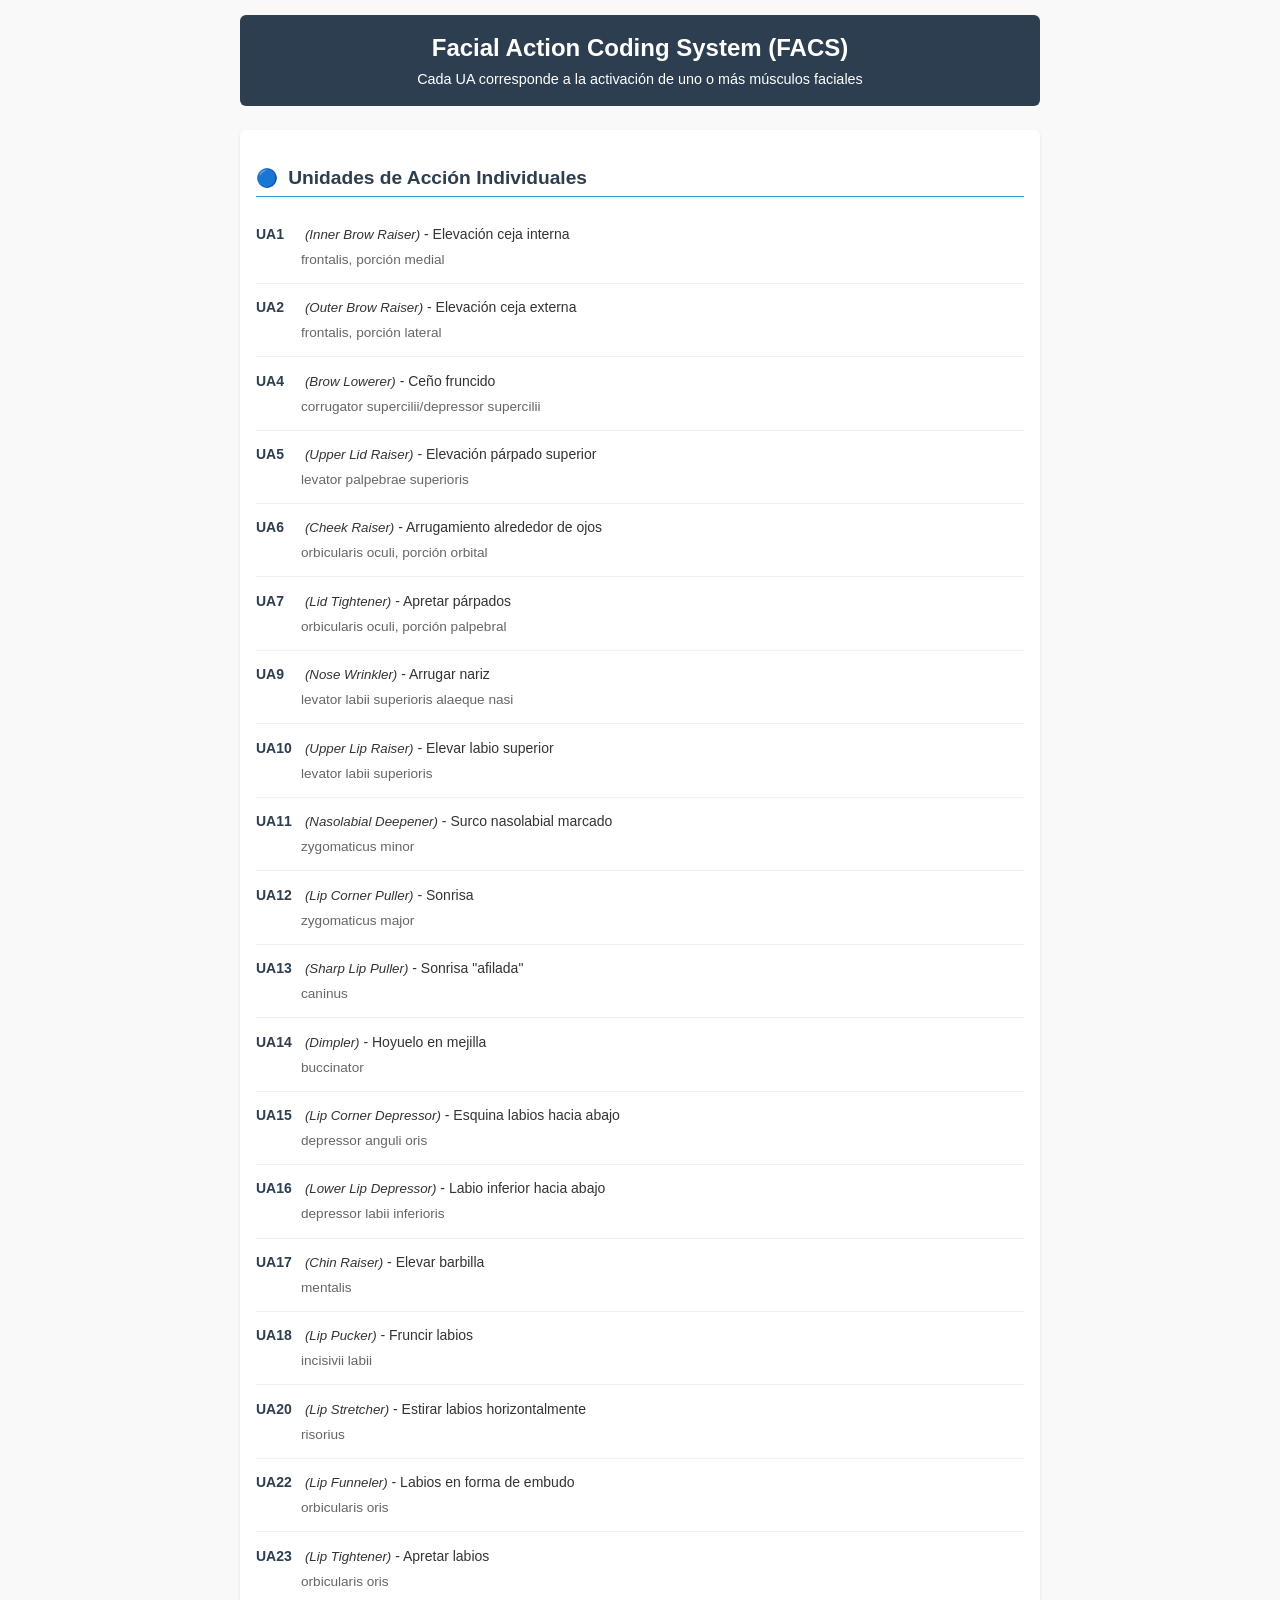
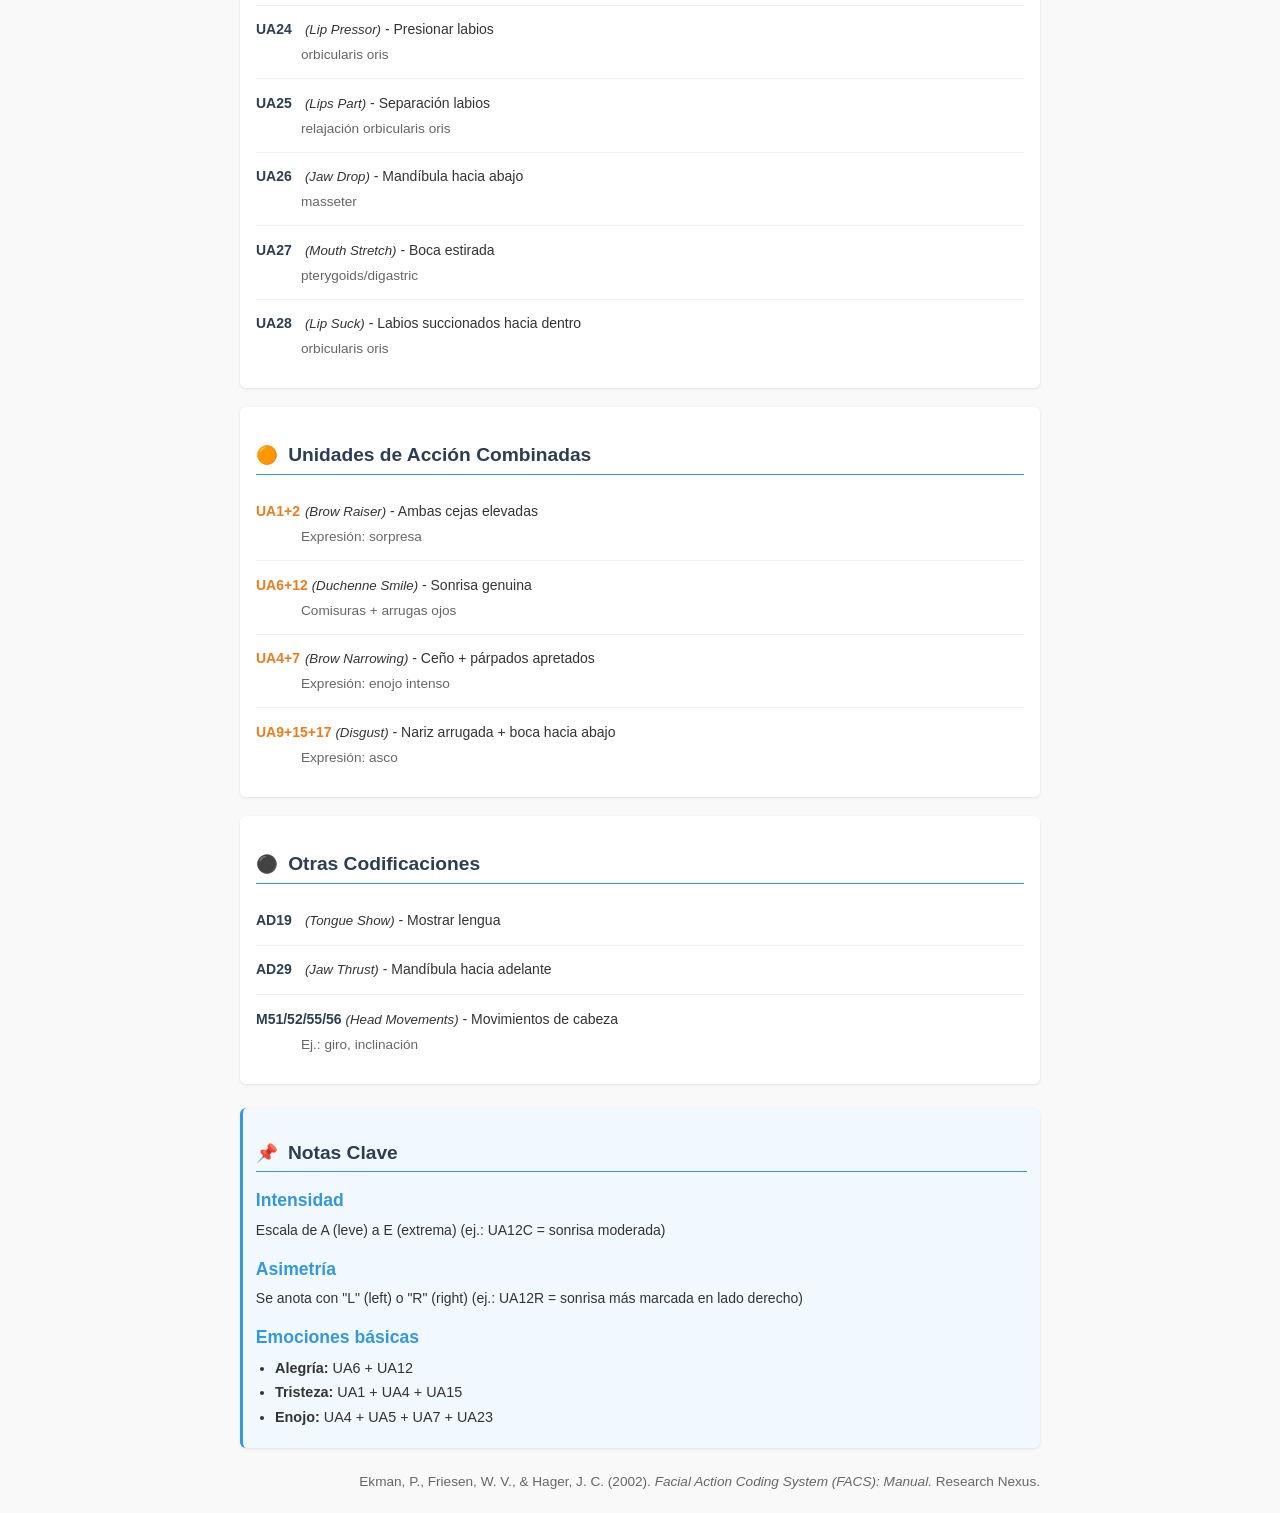
<file: facs.html>
<!DOCTYPE html>
<html lang="es">
<head>
    <meta charset="UTF-8">
    <meta name="viewport" content="width=device-width, initial-scale=1.0">
    <title>Facial Action Coding System (FACS)</title>
    <style>
        :root {
            --primary-color: #2c3e50;
            --secondary-color: #3498db;
            --accent-color: #e74c3c;
            --light-color: #ecf0f1;
            --dark-color: #2c3e50;
        }
        
        body {
            font-family: 'Segoe UI', Tahoma, Geneva, Verdana, sans-serif;
            line-height: 1.4;
            color: #333;
            max-width: 800px;
            margin: 0 auto;
            padding: 15px;
            background-color: #f9f9f9;
            font-size: 14px;
        }
        
        header {
            background-color: var(--primary-color);
            color: white;
            padding: 1rem;
            border-radius: 6px;
            margin-bottom: 1.5rem;
            text-align: center;
        }
        
        h1 {
            margin: 0;
            font-size: 1.5rem;
            font-weight: 600;
        }
        
        h2 {
            color: var(--primary-color);
            border-bottom: 1px solid var(--secondary-color);
            padding-bottom: 0.3rem;
            margin: 1.2rem 0 0.8rem;
            font-size: 1.2rem;
        }
        
        h3 {
            color: var(--secondary-color);
            margin: 1rem 0 0.5rem;
            font-size: 1.1rem;
        }
        
        .section {
            background-color: white;
            padding: 1rem;
            border-radius: 6px;
            box-shadow: 0 1px 3px rgba(0,0,0,0.1);
            margin-bottom: 1.2rem;
        }
        
        .au-item {
            padding: 0.5rem 0;
            border-bottom: 1px solid #f0f0f0;
        }
        
        .au-item:last-child {
            border-bottom: none;
        }
        
        .au-number {
            font-weight: bold;
            color: var(--primary-color);
            display: inline-block;
            min-width: 45px;
        }
        
        .au-name {
            font-style: italic;
            font-size: 0.95em;
        }
        
        .au-muscle {
            color: #666;
            font-size: 0.85rem;
            margin-left: 45px;
            line-height: 1.3;
        }
        
        .combined .au-number {
            color: #e67e22;
        }
        
        .special .au-number {
            color: var(--dark-color);
        }
        
        .notes {
            background-color: #f1f9fe;
            border-left: 3px solid var(--secondary-color);
            padding: 0.8rem;
            margin-top: 1.5rem;
        }
        
        .source {
            font-size: 0.85rem;
            text-align: right;
            margin-top: 1.5rem;
            color: #666;
        }
        
        .emoji {
            font-size: 1.1rem;
            margin-right: 0.3rem;
        }
        
        ul {
            padding-left: 1.2rem;
            margin: 0.5rem 0;
        }
        
        li {
            margin-bottom: 0.3rem;
            font-size: 0.9rem;
        }
        
        p {
            margin: 0.4rem 0;
        }
    </style>
</head>
<body>
    <header>
        <h1>Facial Action Coding System (FACS)</h1>
        <p style="font-size: 0.9rem; margin: 0.3rem 0 0;">Cada UA corresponde a la activación de uno o más músculos faciales</p>
    </header>
    
    <div class="section">
        <h2><span class="emoji">🔵</span> Unidades de Acción Individuales</h2>
        
        <div class="au-item">
            <p><span class="au-number">UA1</span> <span class="au-name">(Inner Brow Raiser)</span> - Elevación ceja interna</p>
            <p class="au-muscle">frontalis, porción medial</p>
        </div>
        
        <div class="au-item">
            <p><span class="au-number">UA2</span> <span class="au-name">(Outer Brow Raiser)</span> - Elevación ceja externa</p>
            <p class="au-muscle">frontalis, porción lateral</p>
        </div>
        
        <div class="au-item">
            <p><span class="au-number">UA4</span> <span class="au-name">(Brow Lowerer)</span> - Ceño fruncido</p>
            <p class="au-muscle">corrugator supercilii/depressor supercilii</p>
        </div>
        
        <div class="au-item">
            <p><span class="au-number">UA5</span> <span class="au-name">(Upper Lid Raiser)</span> - Elevación párpado superior</p>
            <p class="au-muscle">levator palpebrae superioris</p>
        </div>
        
        <div class="au-item">
            <p><span class="au-number">UA6</span> <span class="au-name">(Cheek Raiser)</span> - Arrugamiento alrededor de ojos</p>
            <p class="au-muscle">orbicularis oculi, porción orbital</p>
        </div>
        
        <div class="au-item">
            <p><span class="au-number">UA7</span> <span class="au-name">(Lid Tightener)</span> - Apretar párpados</p>
            <p class="au-muscle">orbicularis oculi, porción palpebral</p>
        </div>
        
        <div class="au-item">
            <p><span class="au-number">UA9</span> <span class="au-name">(Nose Wrinkler)</span> - Arrugar nariz</p>
            <p class="au-muscle">levator labii superioris alaeque nasi</p>
        </div>
        
        <div class="au-item">
            <p><span class="au-number">UA10</span> <span class="au-name">(Upper Lip Raiser)</span> - Elevar labio superior</p>
            <p class="au-muscle">levator labii superioris</p>
        </div>
        
        <div class="au-item">
            <p><span class="au-number">UA11</span> <span class="au-name">(Nasolabial Deepener)</span> - Surco nasolabial marcado</p>
            <p class="au-muscle">zygomaticus minor</p>
        </div>
        
        <div class="au-item">
            <p><span class="au-number">UA12</span> <span class="au-name">(Lip Corner Puller)</span> - Sonrisa</p>
            <p class="au-muscle">zygomaticus major</p>
        </div>
        
        <div class="au-item">
            <p><span class="au-number">UA13</span> <span class="au-name">(Sharp Lip Puller)</span> - Sonrisa "afilada"</p>
            <p class="au-muscle">caninus</p>
        </div>
        
        <div class="au-item">
            <p><span class="au-number">UA14</span> <span class="au-name">(Dimpler)</span> - Hoyuelo en mejilla</p>
            <p class="au-muscle">buccinator</p>
        </div>
        
        <div class="au-item">
            <p><span class="au-number">UA15</span> <span class="au-name">(Lip Corner Depressor)</span> - Esquina labios hacia abajo</p>
            <p class="au-muscle">depressor anguli oris</p>
        </div>
        
        <div class="au-item">
            <p><span class="au-number">UA16</span> <span class="au-name">(Lower Lip Depressor)</span> - Labio inferior hacia abajo</p>
            <p class="au-muscle">depressor labii inferioris</p>
        </div>
        
        <div class="au-item">
            <p><span class="au-number">UA17</span> <span class="au-name">(Chin Raiser)</span> - Elevar barbilla</p>
            <p class="au-muscle">mentalis</p>
        </div>
        
        <div class="au-item">
            <p><span class="au-number">UA18</span> <span class="au-name">(Lip Pucker)</span> - Fruncir labios</p>
            <p class="au-muscle">incisivii labii</p>
        </div>
        
        <div class="au-item">
            <p><span class="au-number">UA20</span> <span class="au-name">(Lip Stretcher)</span> - Estirar labios horizontalmente</p>
            <p class="au-muscle">risorius</p>
        </div>
        
        <div class="au-item">
            <p><span class="au-number">UA22</span> <span class="au-name">(Lip Funneler)</span> - Labios en forma de embudo</p>
            <p class="au-muscle">orbicularis oris</p>
        </div>
        
        <div class="au-item">
            <p><span class="au-number">UA23</span> <span class="au-name">(Lip Tightener)</span> - Apretar labios</p>
            <p class="au-muscle">orbicularis oris</p>
        </div>
        
        <div class="au-item">
            <p><span class="au-number">UA24</span> <span class="au-name">(Lip Pressor)</span> - Presionar labios</p>
            <p class="au-muscle">orbicularis oris</p>
        </div>
        
        <div class="au-item">
            <p><span class="au-number">UA25</span> <span class="au-name">(Lips Part)</span> - Separación labios</p>
            <p class="au-muscle">relajación orbicularis oris</p>
        </div>
        
        <div class="au-item">
            <p><span class="au-number">UA26</span> <span class="au-name">(Jaw Drop)</span> - Mandíbula hacia abajo</p>
            <p class="au-muscle">masseter</p>
        </div>
        
        <div class="au-item">
            <p><span class="au-number">UA27</span> <span class="au-name">(Mouth Stretch)</span> - Boca estirada</p>
            <p class="au-muscle">pterygoids/digastric</p>
        </div>
        
        <div class="au-item">
            <p><span class="au-number">UA28</span> <span class="au-name">(Lip Suck)</span> - Labios succionados hacia dentro</p>
            <p class="au-muscle">orbicularis oris</p>
        </div>
    </div>
    
    <div class="section">
        <h2><span class="emoji">🟠</span> Unidades de Acción Combinadas</h2>
        
        <div class="au-item combined">
            <p><span class="au-number">UA1+2</span> <span class="au-name">(Brow Raiser)</span> - Ambas cejas elevadas</p>
            <p class="au-muscle">Expresión: sorpresa</p>
        </div>
        
        <div class="au-item combined">
            <p><span class="au-number">UA6+12</span> <span class="au-name">(Duchenne Smile)</span> - Sonrisa genuina</p>
            <p class="au-muscle">Comisuras + arrugas ojos</p>
        </div>
        
        <div class="au-item combined">
            <p><span class="au-number">UA4+7</span> <span class="au-name">(Brow Narrowing)</span> - Ceño + párpados apretados</p>
            <p class="au-muscle">Expresión: enojo intenso</p>
        </div>
        
        <div class="au-item combined">
            <p><span class="au-number">UA9+15+17</span> <span class="au-name">(Disgust)</span> - Nariz arrugada + boca hacia abajo</p>
            <p class="au-muscle">Expresión: asco</p>
        </div>
    </div>
    
    <div class="section">
        <h2><span class="emoji">⚫</span> Otras Codificaciones</h2>
        
        <div class="au-item special">
            <p><span class="au-number">AD19</span> <span class="au-name">(Tongue Show)</span> - Mostrar lengua</p>
        </div>
        
        <div class="au-item special">
            <p><span class="au-number">AD29</span> <span class="au-name">(Jaw Thrust)</span> - Mandíbula hacia adelante</p>
        </div>
        
        <div class="au-item special">
            <p><span class="au-number">M51/52/55/56</span> <span class="au-name">(Head Movements)</span> - Movimientos de cabeza</p>
            <p class="au-muscle">Ej.: giro, inclinación</p>
        </div>
    </div>
    
    <div class="section notes">
        <h2><span class="emoji">📌</span> Notas Clave</h2>
        <h3>Intensidad</h3>
        <p>Escala de A (leve) a E (extrema) (ej.: UA12C = sonrisa moderada)</p>
        
        <h3>Asimetría</h3>
        <p>Se anota con "L" (left) o "R" (right) (ej.: UA12R = sonrisa más marcada en lado derecho)</p>
        
        <h3>Emociones básicas</h3>
        <ul>
            <li><strong>Alegría:</strong> UA6 + UA12</li>
            <li><strong>Tristeza:</strong> UA1 + UA4 + UA15</li>
            <li><strong>Enojo:</strong> UA4 + UA5 + UA7 + UA23</li>
        </ul>
    </div>
    
    <div class="source">
        <p>Ekman, P., Friesen, W. V., & Hager, J. C. (2002). <em>Facial Action Coding System (FACS): Manual.</em> Research Nexus.</p>
    </div>
</body>
</html>
</file>
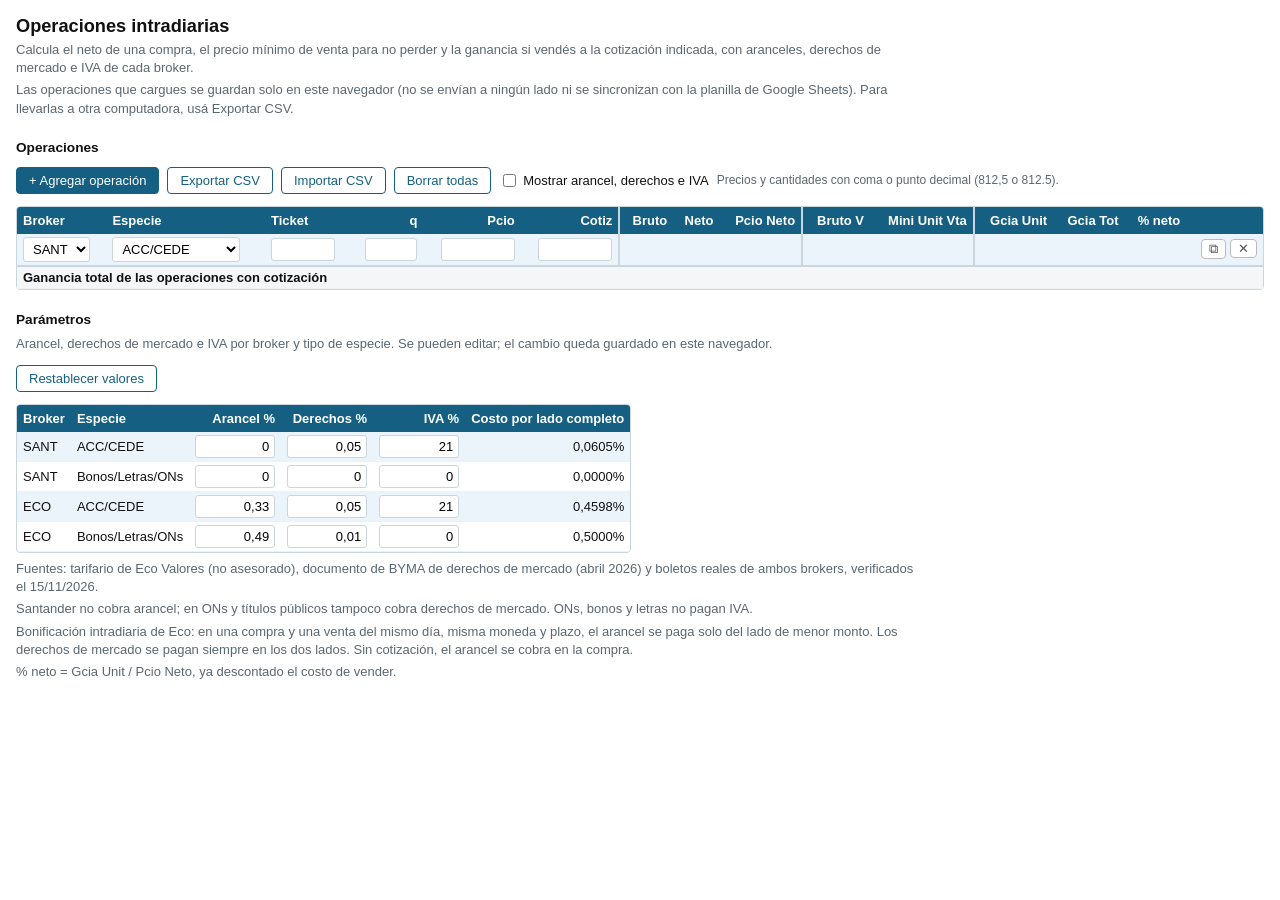
<file: intradiarias.html>
<!DOCTYPE html>
<html lang="es">
<head>
<meta charset="UTF-8">
<meta name="viewport" content="width=device-width, initial-scale=1.0">
<title>Operaciones intradiarias</title>
<style>
  :root {
    --azul: #156082;
    --banda: #eaf4fa;
    --borde: #c9d6de;
    --verde: #006100;
    --rojo: #9c0006;
    --gris: #5b6770;
  }
  * { box-sizing: border-box; }
  body {
    font-family: Arial, sans-serif;
    color: #111;
    background: #fff;
    margin: 16px;
    font-size: 13px;
  }
  h1 { font-size: 1.4em; margin: 0 0 4px; }
  h2 { font-size: 1.05em; margin: 22px 0 8px; }
  p.nota { color: var(--gris); margin: 4px 0; max-width: 900px; line-height: 1.4; }
  .barra { display: flex; gap: 8px; flex-wrap: wrap; align-items: center; margin: 12px 0; }
  button {
    font: inherit;
    border: 1px solid var(--azul);
    background: #fff;
    color: var(--azul);
    padding: 5px 12px;
    border-radius: 4px;
    cursor: pointer;
  }
  button.principal { background: var(--azul); color: #fff; }
  button:hover { opacity: .85; }
  .envoltorio { overflow-x: auto; border: 1px solid var(--borde); border-radius: 4px; }
  table { border-collapse: collapse; width: max-content; min-width: 100%; }
  th {
    background: var(--azul);
    color: #fff;
    font-weight: bold;
    padding: 6px 6px;
    text-align: right;
    white-space: nowrap;
    position: sticky;
    top: 0;
  }
  th.izq, td.izq { text-align: left; }
  td {
    padding: 3px 6px;
    text-align: right;
    white-space: nowrap;
    border-bottom: 1px solid #eef2f5;
    font-variant-numeric: tabular-nums;
  }
  tbody tr:nth-child(odd) td { background: var(--banda); }
  td input, td select {
    font: inherit;
    border: 1px solid var(--borde);
    border-radius: 3px;
    padding: 3px 5px;
    background: #fff;
  }
  td input.num { width: 74px; text-align: right; }
  td input.q { width: 52px; }
  td input.tick { width: 64px; }
  td select { max-width: 128px; }
  td.mini { font-weight: bold; }
  .pos { color: var(--verde); }
  .neg { color: var(--rojo); }
  .sep { border-left: 2px solid var(--borde); }
  td.acc button { padding: 1px 7px; border-color: #bbb; color: #555; }
  tfoot td { font-weight: bold; background: #f4f6f8; border-top: 2px solid var(--borde); }
  #params td input { width: 80px; text-align: right; }
  #params { min-width: 0; }
  .ayuda { color: var(--gris); font-size: 12px; }
  body.sin-detalle .det { display: none; }
  label.chk { display: inline-flex; align-items: center; gap: 4px; cursor: pointer; }
</style>
</head>
<body class="sin-detalle">

<h1>Operaciones intradiarias</h1>
<p class="nota">Calcula el neto de una compra, el precio mínimo de venta para no perder y la ganancia si vendés a la cotización indicada, con aranceles, derechos de mercado e IVA de cada broker.</p>
<p class="nota">Las operaciones que cargues se guardan solo en este navegador (no se envían a ningún lado ni se sincronizan con la planilla de Google Sheets). Para llevarlas a otra computadora, usá Exportar CSV.</p>

<h2>Operaciones</h2>
<div class="barra">
  <button class="principal" id="btnAgregar">+ Agregar operación</button>
  <button id="btnExportar">Exportar CSV</button>
  <button id="btnImportar">Importar CSV</button>
  <input type="file" id="archivo" accept=".csv,text/csv" hidden>
  <button id="btnBorrarTodo">Borrar todas</button>
  <label class="chk"><input type="checkbox" id="chkDetalle"> Mostrar arancel, derechos e IVA</label>
  <span class="ayuda">Precios y cantidades con coma o punto decimal (812,5 o 812.5).</span>
</div>

<div class="envoltorio">
<table id="ops">
  <thead>
    <tr>
      <th class="izq">Broker</th>
      <th class="izq">Especie</th>
      <th class="izq">Ticket</th>
      <th>q</th>
      <th>Pcio</th>
      <th>Cotiz</th>
      <th class="sep">Bruto</th>
      <th class="det">Aran</th>
      <th class="det">Merc</th>
      <th class="det">IVA</th>
      <th>Neto</th>
      <th>Pcio Neto</th>
      <th class="sep det">Aran V</th>
      <th class="det">Merc V</th>
      <th class="det">IVA V</th>
      <th class="sep">Bruto V</th>
      <th>Mini Unit Vta</th>
      <th class="sep">Gcia Unit</th>
      <th>Gcia Tot</th>
      <th>% neto</th>
      <th></th>
    </tr>
  </thead>
  <tbody></tbody>
  <tfoot>
    <tr>
      <td class="izq" id="pieTxt" colspan="12">Ganancia total de las operaciones con cotización</td>
      <td id="totGcia"></td>
      <td></td>
      <td></td>
    </tr>
  </tfoot>
</table>
</div>

<h2>Parámetros</h2>
<p class="nota">Arancel, derechos de mercado e IVA por broker y tipo de especie. Se pueden editar; el cambio queda guardado en este navegador.</p>
<div class="barra"><button id="btnParamDefecto">Restablecer valores</button></div>
<div class="envoltorio" style="display:inline-block">
<table id="params">
  <thead>
    <tr><th class="izq">Broker</th><th class="izq">Especie</th><th>Arancel %</th><th>Derechos %</th><th>IVA %</th><th>Costo por lado completo</th></tr>
  </thead>
  <tbody></tbody>
</table>
</div>
<p class="nota">Fuentes: tarifario de Eco Valores (no asesorado), documento de BYMA de derechos de mercado (abril 2026) y boletos reales de ambos brokers, verificados el 15/11/2026.</p>
<p class="nota">Santander no cobra arancel; en ONs y títulos públicos tampoco cobra derechos de mercado. ONs, bonos y letras no pagan IVA.</p>
<p class="nota">Bonificación intradiaria de Eco: en una compra y una venta del mismo día, misma moneda y plazo, el arancel se paga solo del lado de menor monto. Los derechos de mercado se pagan siempre en los dos lados. Sin cotización, el arancel se cobra en la compra.</p>
<p class="nota">% neto = Gcia Unit / Pcio Neto, ya descontado el costo de vender.</p>

<script>
(function () {
  'use strict';

  var CLAVE_OPS = 'intradiarias_ops_v1';
  var CLAVE_PAR = 'intradiarias_params_v1';
  var BROKERS = ['SANT', 'ECO'];
  var ESPECIES = ['ACC/CEDE', 'Bonos/Letras/ONs'];
  var PARAMS_DEFECTO = {
    'SANT|ACC/CEDE':         { ar: 0,      der: 0.0005, iva: 0.21 },
    'SANT|Bonos/Letras/ONs': { ar: 0,      der: 0,      iva: 0 },
    'ECO|ACC/CEDE':          { ar: 0.0033, der: 0.0005, iva: 0.21 },
    'ECO|Bonos/Letras/ONs':  { ar: 0.0049, der: 0.0001, iva: 0 }
  };

  function leer(clave, porDefecto) {
    try {
      var v = localStorage.getItem(clave);
      return v ? JSON.parse(v) : porDefecto;
    } catch (e) { return porDefecto; }
  }
  function guardar(clave, valor) {
    try { localStorage.setItem(clave, JSON.stringify(valor)); } catch (e) { /* sin almacenamiento */ }
  }
  function copia(o) { return JSON.parse(JSON.stringify(o)); }

  var params = leer(CLAVE_PAR, copia(PARAMS_DEFECTO));
  var ops = leer(CLAVE_OPS, []);
  if (!ops.length) ops.push(nuevaOp());

  function nuevaOp(base) {
    return {
      broker: base ? base.broker : 'SANT',
      especie: base ? base.especie : 'ACC/CEDE',
      ticket: '', q: '', pcio: '', cotiz: ''
    };
  }

  /* ---------- números ---------- */
  function aNumero(txt) {
    if (txt === null || txt === undefined) return null;
    var s = String(txt).trim().replace(/\s|\$/g, '');
    if (s === '') return null;
    if (s.indexOf(',') >= 0) {
      s = s.replace(/\./g, '').replace(',', '.');
    } else if ((s.match(/\./g) || []).length > 1) {
      s = s.replace(/\./g, '');
    }
    var n = Number(s);
    return isFinite(n) ? n : null;
  }
  var fmt2 = new Intl.NumberFormat('es-AR', { minimumFractionDigits: 2, maximumFractionDigits: 2 });
  var fmt3 = new Intl.NumberFormat('es-AR', { minimumFractionDigits: 3, maximumFractionDigits: 3 });
  function pesos(n, tres) { return (n === null || !isFinite(n)) ? '' : (n < 0 ? '-$ ' : '$ ') + (tres ? fmt3 : fmt2).format(Math.abs(n)); }
  function pct(n, dec) {
    if (n === null || !isFinite(n)) return '';
    return new Intl.NumberFormat('es-AR', { minimumFractionDigits: dec, maximumFractionDigits: dec }).format(n * 100) + '%';
  }

  /* ---------- cálculo (mismas fórmulas que la planilla) ---------- */
  function calcular(op) {
    var p = params[op.broker + '|' + op.especie] || { ar: 0, der: 0, iva: 0 };
    var q = aNumero(op.q), pc = aNumero(op.pcio), co = aNumero(op.cotiz);
    if (co === 0) co = null;
    var r = { ar: 0, der: p.der, iva: p.iva, arV: 0 };
    if (co === null || (pc !== null && pc <= co)) r.ar = p.ar;
    if (co !== null && pc !== null && pc > co) r.arV = p.ar;
    if (q === null || pc === null || q === 0) return r;

    var costoC = (r.ar + p.der) * (1 + p.iva);
    var costoV = (r.arV + p.der) * (1 + p.iva);
    r.bruto = q * pc;
    r.neto = r.bruto * (1 + costoC);
    r.pNeto = r.neto / q;
    r.brutoV = r.neto / (1 - costoV);
    r.miniV = r.brutoV / q;
    if (co !== null) {
      r.gUnit = co * (1 - costoV) - r.pNeto;
      r.gTot = r.gUnit * q;
      r.pctNeto = r.gUnit / r.pNeto;
    }
    return r;
  }

  /* ---------- tabla de operaciones ---------- */
  var cuerpo = document.querySelector('#ops tbody');

  function celda(tr, contenido, clase) {
    var td = document.createElement('td');
    if (clase) td.className = clase;
    if (contenido instanceof Node) td.appendChild(contenido); else td.textContent = contenido;
    tr.appendChild(td);
    return td;
  }
  function selector(opciones, valor, alCambiar) {
    var s = document.createElement('select');
    opciones.forEach(function (o) {
      var op = document.createElement('option');
      op.value = o; op.textContent = o; if (o === valor) op.selected = true;
      s.appendChild(op);
    });
    s.addEventListener('change', function () { alCambiar(s.value); });
    return s;
  }
  function entrada(valor, clase, alCambiar) {
    var i = document.createElement('input');
    i.type = 'text'; i.value = valor; i.className = clase;
    if (clase.indexOf('num') === 0) i.inputMode = 'decimal';
    i.addEventListener('input', function () { alCambiar(i.value); });
    return i;
  }
  function signo(td, n) {
    td.classList.remove('pos', 'neg');
    if (n > 0) td.classList.add('pos'); else if (n < 0) td.classList.add('neg');
  }

  function dibujar() {
    cuerpo.innerHTML = '';
    ops.forEach(function (op, idx) {
      var tr = document.createElement('tr');
      var calcTds = [];
      function actualizar() {
        var r = calcular(op);
        var vals = [
          pesos(r.bruto), pct(r.ar, 2), pct(r.der, 2), pct(r.iva, 0), pesos(r.neto), pesos(r.pNeto),
          pct(r.arV, 2), pct(r.der, 2), pct(r.iva, 0), pesos(r.brutoV), pesos(r.miniV, true),
          pesos(r.gUnit), pesos(r.gTot), pct(r.pctNeto, 3)
        ];
        vals.forEach(function (v, k) { calcTds[k].textContent = v; });
        signo(calcTds[11], r.gUnit); signo(calcTds[12], r.gTot); signo(calcTds[13], r.pctNeto);
        guardar(CLAVE_OPS, ops);
        totales();
      }
      celda(tr, selector(BROKERS, op.broker, function (v) { op.broker = v; actualizar(); }), 'izq');
      celda(tr, selector(ESPECIES, op.especie, function (v) { op.especie = v; actualizar(); }), 'izq');
      celda(tr, entrada(op.ticket, 'tick', function (v) { op.ticket = v; guardar(CLAVE_OPS, ops); }), 'izq');
      celda(tr, entrada(op.q, 'num q', function (v) { op.q = v; actualizar(); }));
      celda(tr, entrada(op.pcio, 'num', function (v) { op.pcio = v; actualizar(); }));
      celda(tr, entrada(op.cotiz, 'num', function (v) { op.cotiz = v; actualizar(); }));
      var clases = ['sep', 'det', 'det', 'det', '', '', 'sep det', 'det', 'det', 'sep', 'mini', 'sep', '', ''];
      clases.forEach(function (c) { calcTds.push(celda(tr, '', c)); });
      var acc = document.createElement('span');
      var bDup = document.createElement('button'); bDup.textContent = '⧉'; bDup.title = 'Duplicar';
      bDup.addEventListener('click', function () { var n = copia(op); ops.splice(idx + 1, 0, n); guardar(CLAVE_OPS, ops); dibujar(); });
      var bDel = document.createElement('button'); bDel.textContent = '✕'; bDel.title = 'Eliminar';
      bDel.addEventListener('click', function () { ops.splice(idx, 1); if (!ops.length) ops.push(nuevaOp()); guardar(CLAVE_OPS, ops); dibujar(); });
      acc.appendChild(bDup); acc.appendChild(document.createTextNode(' ')); acc.appendChild(bDel);
      celda(tr, acc, 'acc');
      cuerpo.appendChild(tr);
      actualizar();
    });
    totales();
  }

  function totales() {
    var t = 0, hay = false;
    ops.forEach(function (op) { var r = calcular(op); if (r.gTot !== undefined) { t += r.gTot; hay = true; } });
    var td = document.getElementById('totGcia');
    td.textContent = hay ? pesos(t) : '';
    signo(td, hay ? t : 0);
  }

  /* ---------- parámetros ---------- */
  var cuerpoPar = document.querySelector('#params tbody');
  function dibujarParams() {
    cuerpoPar.innerHTML = '';
    BROKERS.forEach(function (b) {
      ESPECIES.forEach(function (e) {
        var k = b + '|' + e, p = params[k];
        var tr = document.createElement('tr');
        celda(tr, b, 'izq'); celda(tr, e, 'izq');
        var tdTot;
        function refrescarTot() { tdTot.textContent = pct((p.ar + p.der) * (1 + p.iva), 4); }
        [['ar', 2], ['der', 2], ['iva', 0]].forEach(function (par) {
          var i = document.createElement('input');
          i.type = 'text'; i.inputMode = 'decimal';
          i.value = String(+(p[par[0]] * 100).toFixed(4)).replace('.', ',');
          i.addEventListener('input', function () {
            var n = aNumero(i.value);
            if (n === null) return;
            p[par[0]] = n / 100;
            guardar(CLAVE_PAR, params);
            refrescarTot();
            dibujar();
          });
          celda(tr, i);
        });
        tdTot = celda(tr, '');
        refrescarTot();
        cuerpoPar.appendChild(tr);
      });
    });
  }

  /* ---------- CSV ---------- */
  var COLS = ['broker', 'especie', 'ticket', 'q', 'pcio', 'cotiz'];
  function exportar() {
    var lineas = ['Broker;Especie;Ticket;q;Pcio;Cotiz'];
    ops.forEach(function (op) {
      lineas.push(COLS.map(function (c) { return String(op[c] || '').replace(/;/g, ' '); }).join(';'));
    });
    var blob = new Blob(['﻿' + lineas.join('\r\n')], { type: 'text/csv;charset=utf-8' });
    var a = document.createElement('a');
    a.href = URL.createObjectURL(blob);
    a.download = 'intradiarias_' + new Date().toISOString().slice(0, 10) + '.csv';
    document.body.appendChild(a); a.click(); a.remove();
  }
  function importar(texto) {
    var filas = texto.replace(/^﻿/, '').split(/\r?\n/).filter(function (l) { return l.trim() !== ''; });
    if (!filas.length) return;
    var sep = filas[0].indexOf(';') >= 0 ? ';' : (filas[0].indexOf('\t') >= 0 ? '\t' : ',');
    if (/broker/i.test(filas[0])) filas.shift();
    function partir(l) {
      var out = [], cur = '', q = false;
      for (var i = 0; i < l.length; i++) {
        var ch = l[i];
        if (ch === '"') { if (q && l[i + 1] === '"') { cur += '"'; i++; } else q = !q; }
        else if (ch === sep && !q) { out.push(cur); cur = ''; }
        else cur += ch;
      }
      out.push(cur);
      return out;
    }
    var nuevas = filas.map(function (l) {
      var c = partir(l);
      var b = (c[0] || '').trim().toUpperCase(), e = (c[1] || '').trim();
      return {
        broker: BROKERS.indexOf(b) >= 0 ? b : 'SANT',
        especie: ESPECIES.indexOf(e) >= 0 ? e : (/bono|on|letra/i.test(e) ? 'Bonos/Letras/ONs' : 'ACC/CEDE'),
        ticket: (c[2] || '').trim(), q: (c[3] || '').trim(), pcio: (c[4] || '').trim(), cotiz: (c[5] || '').trim()
      };
    });
    nuevas = nuevas.filter(function (o) { return o.q || o.pcio || o.ticket; });
    if (nuevas.length) { ops = ops.filter(function (o) { return o.q || o.pcio || o.cotiz || o.ticket; }).concat(nuevas); guardar(CLAVE_OPS, ops); dibujar(); }
  }

  document.getElementById('btnAgregar').addEventListener('click', function () {
    ops.push(nuevaOp(ops[ops.length - 1])); guardar(CLAVE_OPS, ops); dibujar();
    var ins = cuerpo.querySelectorAll('tr:last-child input');
    if (ins.length) ins[0].focus();
  });
  document.getElementById('btnExportar').addEventListener('click', exportar);
  document.getElementById('btnImportar').addEventListener('click', function () { document.getElementById('archivo').click(); });
  document.getElementById('archivo').addEventListener('change', function (ev) {
    var f = ev.target.files[0]; if (!f) return;
    var lector = new FileReader();
    lector.onload = function () { importar(lector.result); ev.target.value = ''; };
    lector.readAsText(f);
  });
  document.getElementById('btnBorrarTodo').addEventListener('click', function () {
    ops = [nuevaOp()]; guardar(CLAVE_OPS, ops); dibujar();
  });
  document.getElementById('btnParamDefecto').addEventListener('click', function () {
    params = copia(PARAMS_DEFECTO); guardar(CLAVE_PAR, params); dibujarParams(); dibujar();
  });

  var chk = document.getElementById('chkDetalle');
  function aplicarDetalle() {
    document.body.classList.toggle('sin-detalle', !chk.checked);
    document.getElementById('pieTxt').colSpan = chk.checked ? 18 : 12;
    guardar('intradiarias_detalle_v1', chk.checked);
  }
  chk.checked = leer('intradiarias_detalle_v1', false) === true;
  chk.addEventListener('change', aplicarDetalle);
  aplicarDetalle();

  dibujarParams();
  dibujar();
})();
</script>
</body>
</html>
</file>
